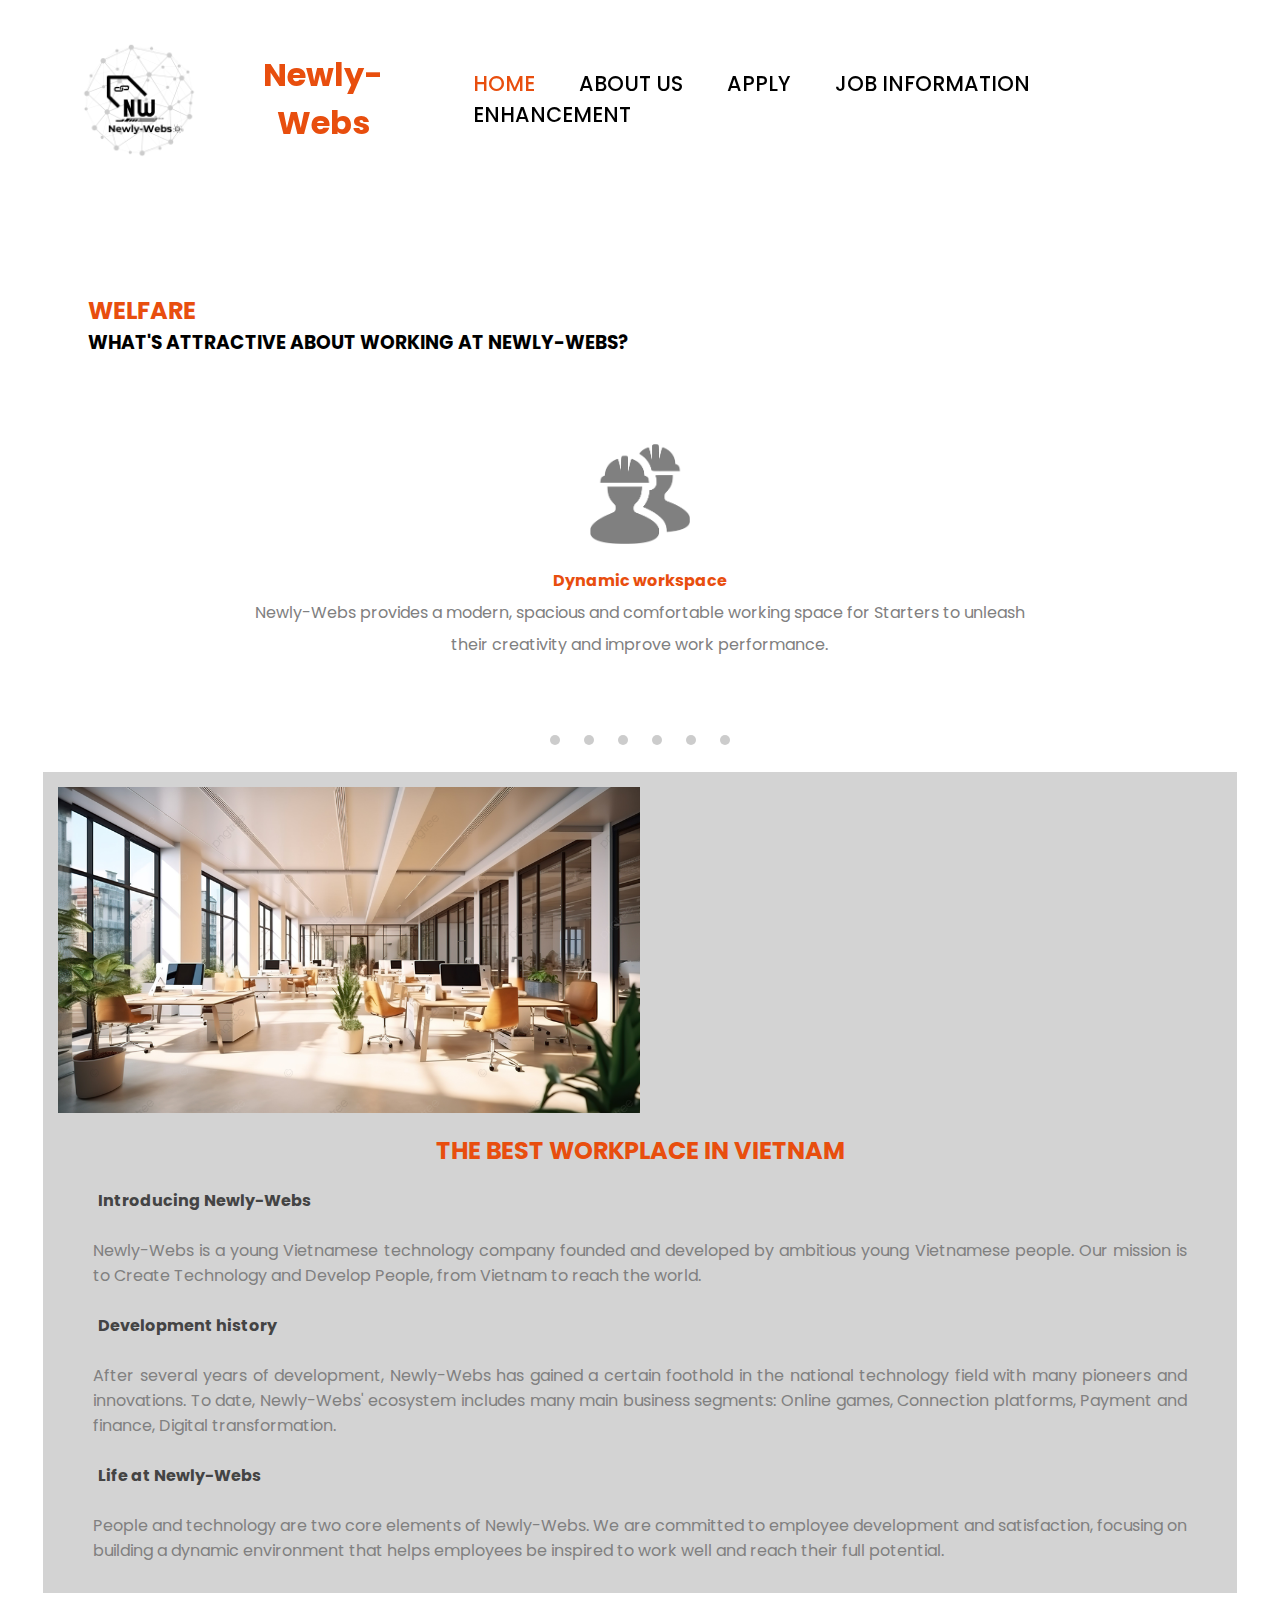
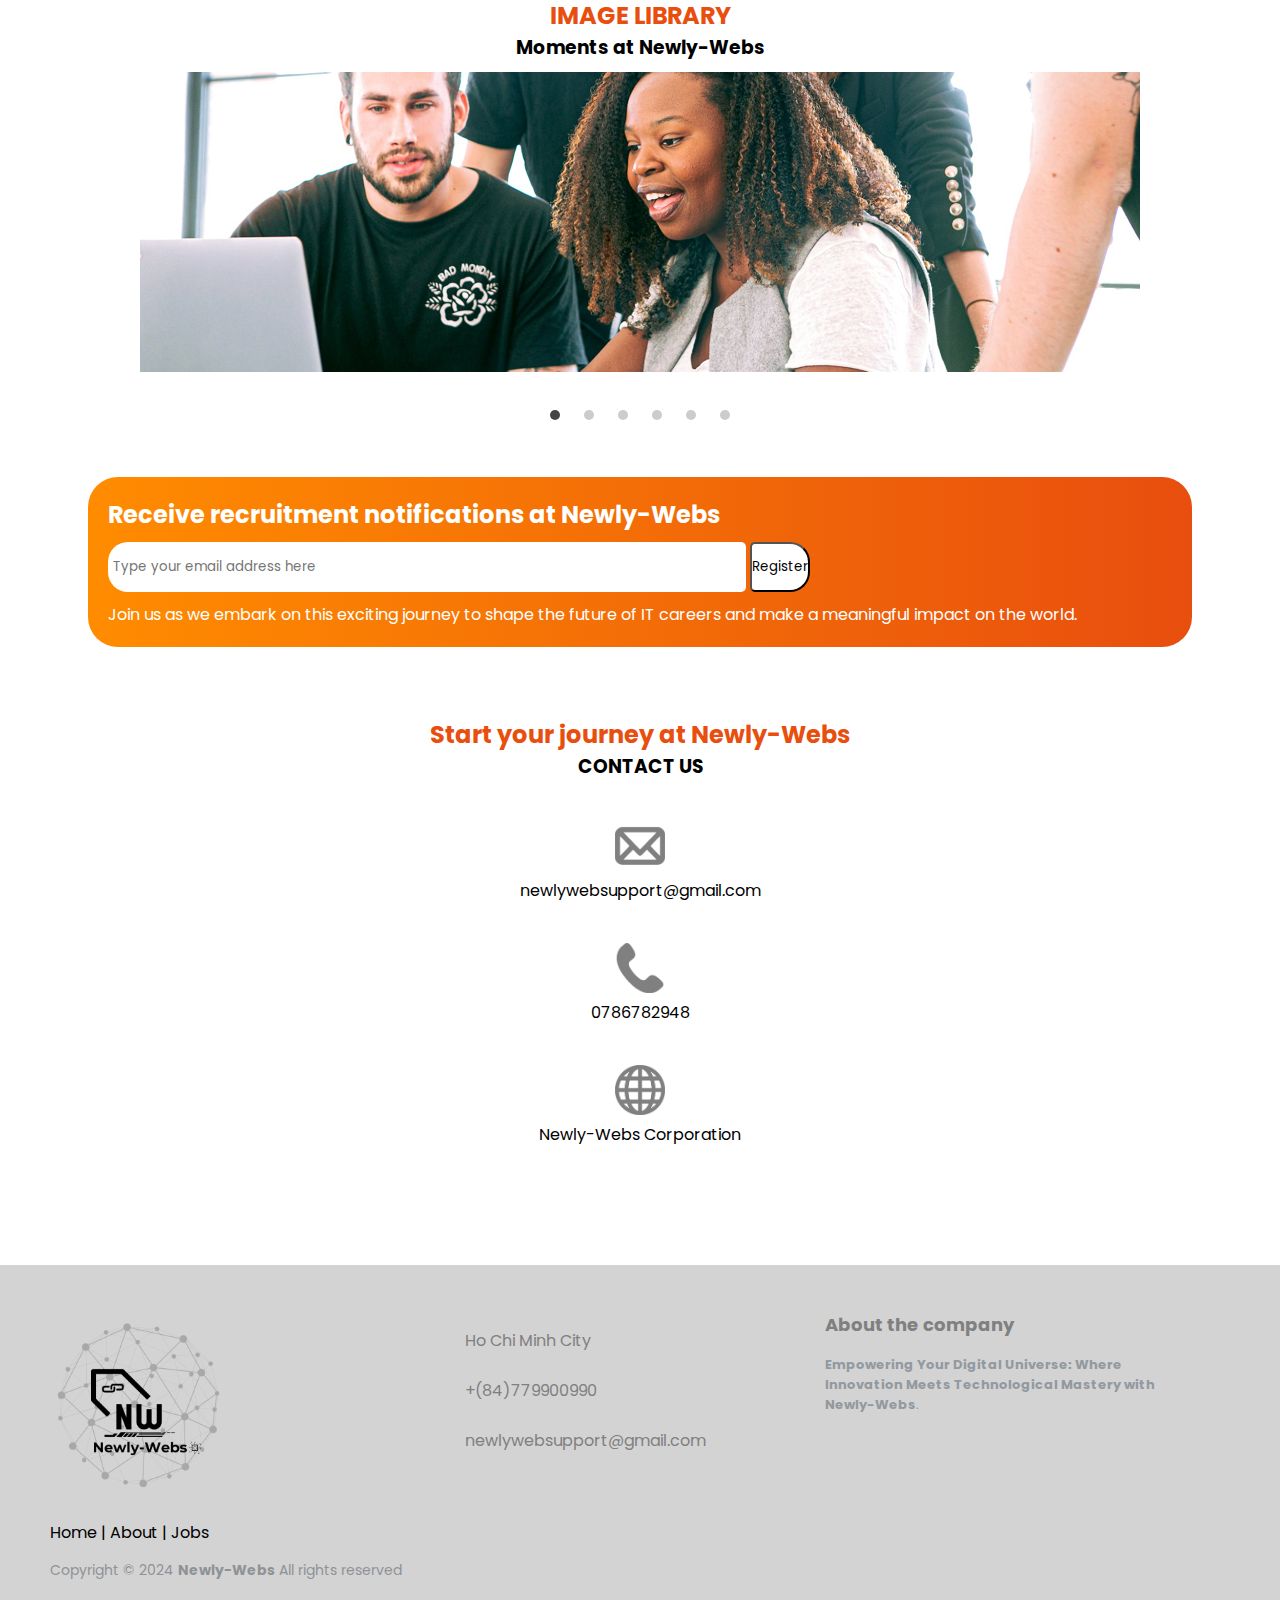
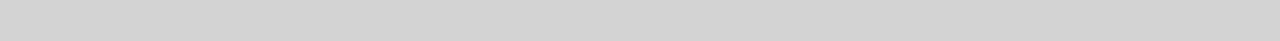
<file: index.html>
<!DOCTYPE html>
<html lang="en">
<head>
    <meta charset="UTF-8">
    <meta name="viewport" content="width=device-width, initial-scale=1.0">
    <title>HOMEPAGE</title>
    <link rel="stylesheet" href="styles/index.css">
    <link rel="stylesheet" href="https://fonts.googleapis.com/css2?family=Montserrat">

</head>
<body>
    <header class="main-header">
   
        <img id="teamlogo" src="images/Newly-Webs.png">
         <a href="#" class="header-logo">Newly-Webs </a>
    
     
       <input type="checkbox" id="checkA">
       <label for="checkA" class="icons-header">
         <img src="images/menu-regular-60.png" id="menu-icon"></i>
         <img src="images/x-regular-60.png" id="close-icon"></i>
       </label>
        
       <nav class="navbar">
         <a href="#" style="--i:0;" class="active"> HOME</a>
         <a href="#" style="--i:1;"> ABOUT US</a>
         <a href="#" style="--i:2;" > APPLY</a>
         <a href="#" style="--i:3;"> JOB INFORMATION</a>
         <a href="#" style="--i:4;"> ENHANCEMENT</a>
        </nav>
     </header>    
    <div class="index-container">
    <section class="WELFARE">
        
            <div class="weltitle">
                <h2>WELFARE</h2>
                <h3>WHAT'S ATTRACTIVE ABOUT WORKING AT NEWLY-WEBS?</h3>
            </div>
            <div id="animation">
              <div class="slider">
                <input type="radio" name="slider" id="slide1" checked>
                <input type="radio" name="slider" id="slide2">
                <input type="radio" name="slider" id="slide3">
                <input type="radio" name="slider" id="slide4">
                <input type="radio" name="slider" id="slide5">
                <input type="radio" name="slider" id="slide6">
                <div class="slides">
                   <div id="overflow">
                      <div class="inner">
                         <div class="slide slide_1">
                            <div class="slide-content">
                                <img src="images/workplace.png" class="welphoto">
                                <h4 class="welhead">Dynamic workspace</h4>
                                <p class="welcont">Newly-Webs provides a modern, spacious and comfortable working space for Starters to unleash their creativity and improve work performance.</p>                    
                            </div>
                         </div>
                         <div class="slide slide_2">
                            <div class="slide-content">
                                <img src="images/career.png" class="welphoto">
                                <h4 class="welhead">Career Development</h4>
                                <p class="welcont">Companies can offer training and career development programs to help employees develop their skills and advance their careers.</p>
                            </div>
                         </div>
                         <div class="slide slide_3">
                            <div class="slide-content">
                                <img src="images/lunch.png" class="welphoto">
                                <h4 class="welhead">Lunch and work allowance</h4>
                                <p class="welcont">The company provides monthly lunch money for all employees working in the office and full travel and business allowances.</p>    
                            </div>
                         </div>
                         <div class="slide slide_4">
                            <div class="slide-content">
                                <img src="images/healthcare.png" class="welphoto">
                                <h4 class="welhead">Health care - Insurance</h4>
                                <p class="welcont">In addition to fully implementing health insurance policies according to State policy, Newly-Webs employees also participate in work insurance packages, accident insurance and periodic health examinations.</p>
                            </div>
                         </div>
                         <div class="slide slide_5">
                            <div class="slide-content">
                                <img src="images/event.png" class="welphoto">
                                <h4 class="welhead">Participate in company cultural events</h4>
                                <p class="welcont">The company regularly organizes engagement activities, entertainment programs and gives gifts and lucky money to employees during holidays and special company events.</p>    
                            </div>
                         </div>
                         <div class="slide slide_6">
                            <div class="slide-content">
                                <img src="images/sport.png" class="welphoto">
                                <h4 class="welhead">Encourage sports activities</h4>
                                <p class="welcont">Newly-Webs equips gyms in offices, opens professional classes, and diverse sports events for employees to participate in to practice physical health.</p>
                            </div>
                         </div>
                      </div>
                   </div>
                </div>
                <div id="controls">
                   <label for="slide1"></label>
                   <label for="slide2"></label>
                   <label for="slide3"></label>
                   <label for="slide4"></label>
                   <label for="slide5"></label>
                   <label for="slide6"></label>
                </div>
                <div id="bullets">
                   <label for="slide1"></label>
                   <label for="slide2"></label>
                   <label for="slide3"></label>
                   <label for="slide4"></label>
                   <label for="slide5"></label>
                   <label for="slide6"></label>
                </div>
            </div>
</section>

<section class="WORKPLACE">
    <div class="wf-info">
        <div class="wf-img">
            <img src="images/cty.png" id="cty">
        </div>
        <div class="workcont">
            <h2>THE BEST WORKPLACE IN VIETNAM</h2>
            <h4 class="workhead">Introducing Newly-Webs</h4>
            <p class="workcont1">Newly-Webs is a young Vietnamese technology company founded and developed by ambitious young Vietnamese people. Our mission is to Create Technology and Develop People, from Vietnam to reach the world.</p>
            <h4 class="workhead">Development history</h4>
            <p class="workcont1">After several years of development, Newly-Webs has gained a certain foothold in the national technology field with many pioneers and innovations. To date, Newly-Webs' ecosystem includes many main business segments: Online games, Connection platforms, Payment and finance, Digital transformation.</p>
            <h4 class="workhead">Life at Newly-Webs</h4>
            <p class="workcont1">People and technology are two core elements of Newly-Webs. We are committed to employee development and satisfaction, focusing on building a dynamic environment that helps employees be inspired to work well and reach their full potential.</p>
        </div>
    </div>
</section>

    <section class="LIBRARY">
        <div class="lititle">
            <h2>IMAGE LIBRARY</h2>
            <h3>Moments at Newly-Webs</h3>
        </div>
        <div id="lianimation">
            <div>
        <div id="lislider">
            <input type="radio" name="slider" id="lislide1" checked>
            <input type="radio" name="slider" id="lislide2">
            <input type="radio" name="slider" id="lislide3">
            <input type="radio" name="slider" id="lislide4">
            <input type="radio" name="slider" id="lislide5">
            <input type="radio" name="slider" id="lislide6">
            <div id="lislides">
               <div id="lioverflow">
                  <div class="liinner">
                     <div class="lislide slide_1">
                        <div class="lislide-content">
                            <img src="images/act1.png" class="libphoto">
                        </div>
                     </div>
                     <div class="lislide slide_2">
                        <div class="lislide-content">
                            <img src="images/act2.png" class="libphoto">
                        </div>
                     </div>
                     <div class="lislide slide_3">
                        <div class="lislide-content">
                            <img src="images/act3.png" class="libphoto">
                        </div>
                     </div>
                     <div class="lislide slide_4">
                        <div class="lislide-content">
                            <img src="images/act4.png" class="libphoto">
                        </div>
                     </div>
                     <div class="lislide slide_5">
                        <div class="lislide-content">
                            <img src="images/act5.png" class="libphoto">
                        </div>
                     </div>
                     <div class="lislide slide_6">
                        <div class="lislide-content">
                            <img src="images/act6.png" class="libphoto">
                        </div>
                     </div>
                  </div>
               </div>
            </div>
            <div id="licontrols">
               <label for="lislide1"></label>
               <label for="lislide2"></label>
               <label for="lislide3"></label>
               <label for="lislide4"></label>
               <label for="lislide5"></label>
               <label for="lislide6"></label>
            </div>
            <div id="libullets">
               <label for="lislide1"></label>
               <label for="lislide2"></label>
               <label for="lislide3"></label>
               <label for="lislide4"></label>
               <label for="lislide5"></label>
               <label for="lislide6"></label>
            </div>
        </div>
        </div>
        </div>
    </section>

    <section id="jobreceive">
        <div>
            <h2 id="recruitnotice">Receive recruitment notifications at Newly-Webs</h2>
        </div>
        <div>
            <input type="email" placeholder="Type your email address here" id="jobemail">
            <a href="mailto:newlywebsupports@gmail.com">
                <button id="jobbutton">
                    <p>Register</p>
                </button>
            </a>
        </div>
        <div>
            <p>Join us as we embark on this exciting journey to shape the future of IT careers and make a meaningful impact on the world.</p>
        </div>
    </section>

    <section id="CONTACT">
        <div id="contactcont">
            <h2>Start your journey at Newly-Webs</h2>
            <h3>CONTACT US</h3>
        </div>
        <div class="contactinfo">
            <a href="mailto:newlywebsupport@gmail.com">
                <img class="contactlogo" src="images/email.png" alt="emaillogo">
            </a>
            <p>newlywebsupport@gmail.com</p>
        </div>
        <div class="contactinfo">
            <a href="tel:+84786782948">
                <img class="contactlogo" src="images/telephone.png" alt="telephonelogo">
            </a>
            <p>0786782948</p>
        </div>
        <div class="contactinfo">
            <a href="index.html">
                <img class="contactlogo" src="images/website.png" alt="websitelogo">
            </a>
            <p>Newly-Webs Corporation</p>
        </div>
    </section>
</div>
</div>
</body>
<footer class="footer-distributed">
        
    <div class="footer-logo">
        <img src="images/Newly-Webs.png" alt="logo" id="logo">
        <p class="footer-links">
            <a href="#">Home</a>
            |
            <a href="#">About</a>
            |
            <a href="#">Jobs</a>
        </p>

        <p class="footer-company-name">Copyright © 2024 <strong>Newly-Webs</strong> All rights reserved</p>
    </div>

    <div class="footer-center">
        <div>
            <i class='bx bxs-map' ></i>
            <p>Ho Chi Minh City</p>
        </div>

        <div>
            <i class='bx bxs-phone' ></i>
            <p><a href="tel:+84779900990">+(84)779900990</a></p>
        </div>
        <div>
            <i class='bx bx-envelope' ></i>
            <p><a href="mailto:newlywebsupport@gmail.com">newlywebsupport@gmail.com</a></p>
        </div>
    </div>
    <div class="footer-right">
        <p class="footer-company-about">
            <span>About the company</span>
            <strong>Empowering Your Digital Universe: Where Innovation Meets Technological Mastery with Newly-Webs</strong>. 
        </p>
        <div class="footer-icons">
            <a href="#"><i class='bx bxl-facebook-square'></i></a>
            <a href="#"><i class='bx bxl-instagram' ></i></a>
            <a href="#"><i class='bx bxl-github' ></i></a>
            <a href="#"><i class='bx bxl-twitter'></i></a>
            <a href="#"><i class='bx bxl-youtube' ></i></a>
        </div>
</footer>

</html>
</file>
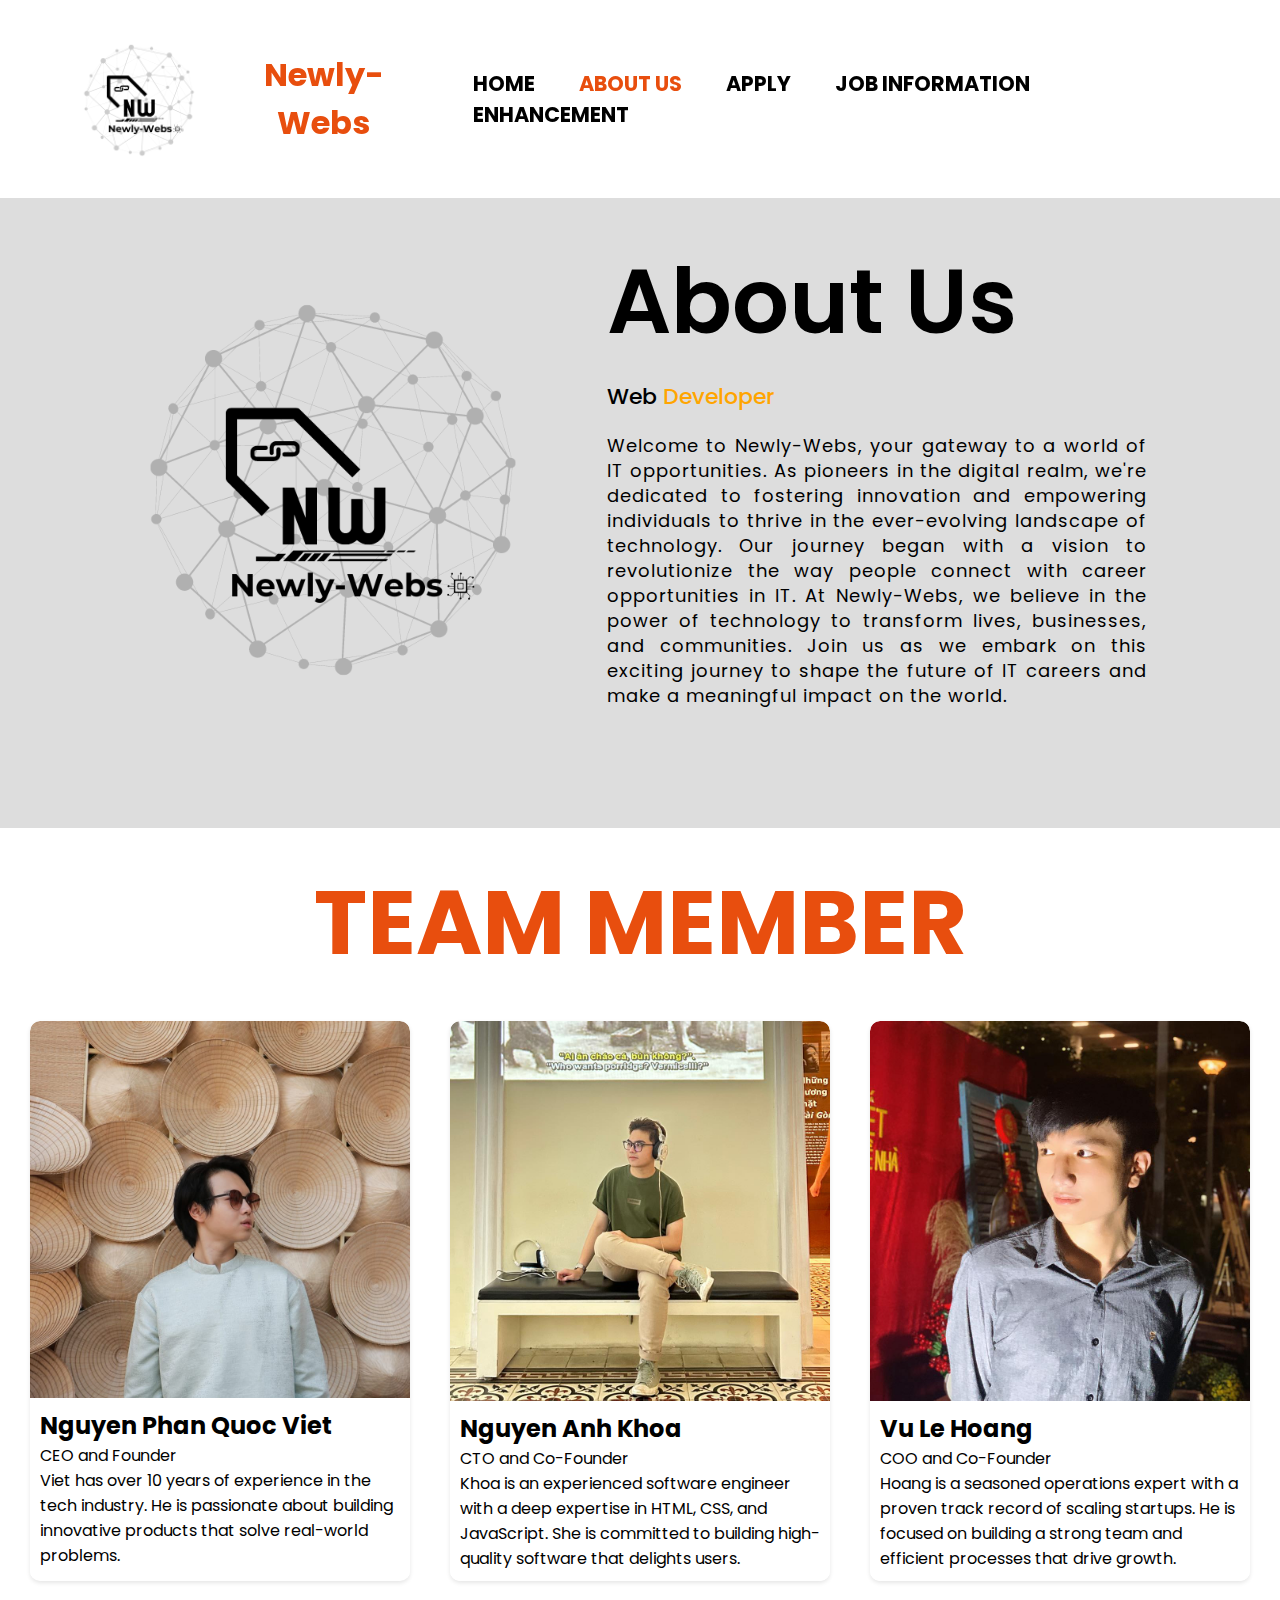
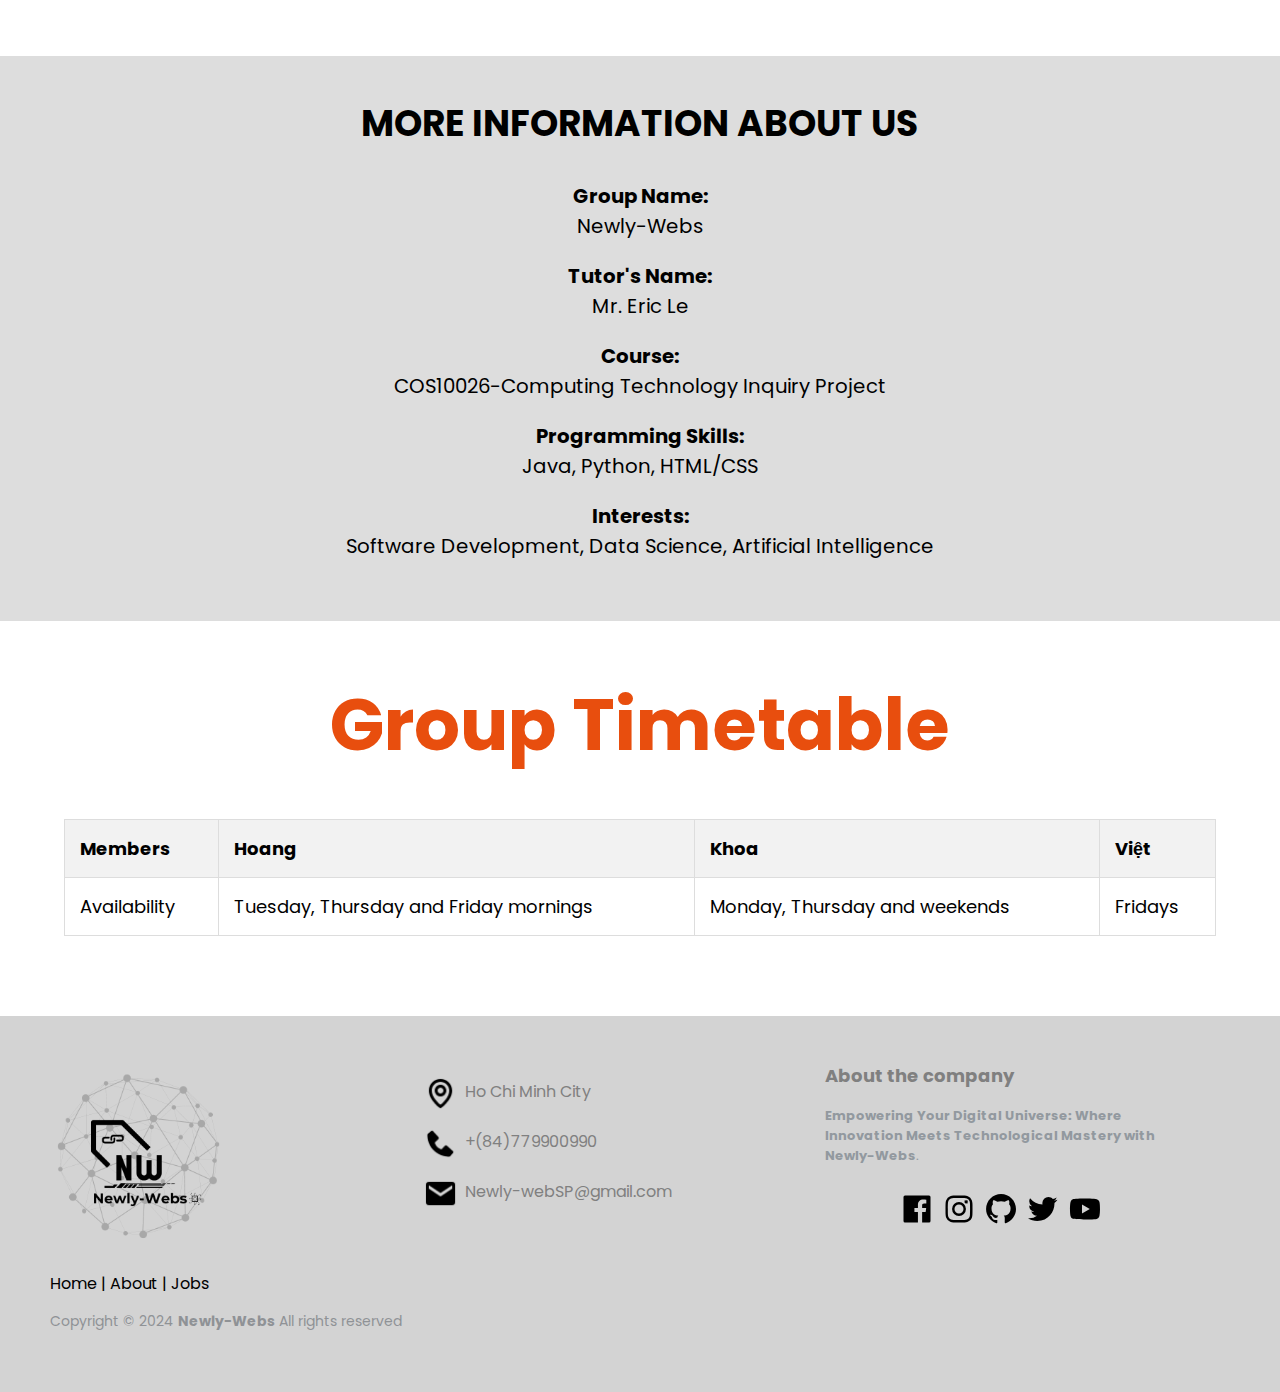
<file: about.html>
<!DOCTYPE html>
<html lang="en">
<head>
    <meta charset="UTF-8">
    <meta name="viewport" content="width=device-width, initial-scale=1.0">
    <link href="styles/style.css" rel="stylesheet"/>
    <link rel="stylesheet" href="https://fonts.googleapis.com/css?family=Montserrat">
    <link href='https://unpkg.com/boxicons@2.1.4/css/boxicons.min.css' rel='stylesheet'>
    <title>About Us</title>


</head>
<body>
    <header class="main-header">
   
        <img id="teamlogo" src="images/Newly-Webs.png">
         <a href="#" class="header-logo">Newly-Webs </a>
    
     
       <input type="checkbox" id="checkA">
       <label for="checkA" class="icons-header">
         <i class="bx bx-menu" id="menu-icon"></i>
         <i class="bx bx-x" id="close-icon"></i>
       </label>
        
       <nav class="navbar">
         <a href="index.html" style="--i:0;" > HOME</a>
         <a href="about.html" style="--i:1;" class="active"> ABOUT US</a>
         <a href="apply.html" style="--i:2;" > APPLY</a>
         <a href="jobs.html" style="--i:3;"> JOB INFORMATION</a>
         <a href="#" style="--i:4;"> ENHANCEMENT</a>
        </nav>
     
     
     </header>

  <section class="about-us">
    <div class="about">
      <img src="images/Newly-Webs.png" class="about-logo">
      <div class="about-text">
        <h2>About Us</h2>
        <h5>Web <span>Developer</span></h5>
          <p>Welcome to Newly-Webs, your gateway to a world of IT opportunities. As pioneers in the digital realm, we're dedicated to fostering innovation and empowering individuals to thrive in the ever-evolving landscape of technology.
            Our journey began with a vision to revolutionize the way people connect with career opportunities in IT. 
            At Newly-Webs, we believe in the power of technology to transform lives, businesses, and communities. Join us as we embark on this exciting journey to shape the future of IT careers and make a meaningful impact on the world.</p>
        <div class="data">

        </div>
      </div>
    </div>
  </section>

  <h2 class="team-member-heading">TEAM MEMBER</h2>
  <div class="box">
    
    <div class="member">
        <img src="images/viet.jpg" alt="Person 1" width="200" height="200">
        <div class="info">
            <h2>Nguyen Phan Quoc Viet</h2>
            <p>CEO and Founder</p>
            <p>Viet has over 10 years of experience in the tech industry. He is passionate about building innovative products that solve real-world problems.</p>
        </div>
    </div>
    <div class="member">
        <img src="images/khoa.jpg" alt="Person 2" width="200" height="200">
        <div class="info">
            <h2>Nguyen Anh Khoa</h2>
            <p>CTO and Co-Founder</p>
            <p>Khoa is an experienced software engineer with a deep expertise in HTML, CSS, and JavaScript. She is committed to building high-quality software that delights users.</p>
        </div>
    </div>
    <div class="member">
        <img src="images/hoang.jpg" alt="Person 3" width="200" height="200">
        <div class="info">
            <h2>Vu Le Hoang</h2>
            <p>COO and Co-Founder</p>
            <p>Hoang is a seasoned operations expert with a proven track record of scaling startups. He is focused on building a strong team and efficient processes that drive growth.</p>
        </div>
    </div>
</div>

<div class="more-info">
    <div class="more-info-heading">MORE INFORMATION ABOUT US</div>
<ul>
    <li><strong>Group Name:</strong> Newly-Webs</li>
    <li><strong>Tutor's Name:</strong> Mr. Eric Le</li>
    <li><strong>Course:</strong> COS10026-Computing Technology Inquiry Project</li>
    <li><strong>Programming Skills:</strong> Java, Python, HTML/CSS</li>
    <li><strong>Interests:</strong> Software Development, Data Science, Artificial Intelligence</li>
</ul>
</div>
<div class="schedule-table">
   <table class="S-table">
	<caption>Group Timetable</caption>
	<thead>
	<tr>
			<th>Members</th>
			<th>Hoang</th>
			<th>Khoa</th>
		<th>Việt</th>
		</tr>
	</thead>
<tbody>
	<tr>
			<td>Availability</td>
			<td>Tuesday, Thursday and Friday mornings</td>
			<td>Monday, Thursday and weekends</td>
			<td>Fridays</td>
		</tr>
		<!-- Add timetable details here -->
	</tbody>
</table>
</div>
</body>
<footer class="footer-distributed">
        
    <div class="footer-logo">
        <img src="images/Newly-Webs.png" alt="logo" id="logo">
        <p class="footer-links">
            <a href="#">Home</a>
            |
            <a href="#">About</a>
            |
            <a href="#">Jobs</a>
        </p>

        <p class="footer-company-name">Copyright © 2024 <strong>Newly-Webs</strong> All rights reserved</p>
    </div>

    <div class="footer-center">
        <div>
            <img src="images/map-regular-36.png"></img>
            <p>Ho Chi Minh City</p>
        </div>

        <div>
            <img src="images/phone-solid-36.png"></img>
            <p><a href="tel:+84779900990">+(84)779900990</a></p>
        </div>
        <div>
            <img class="bx-envelope" src="images/envelope-solid-36.png"></img>
            <p><a href="images/Newly-webSP@gmail.com">Newly-webSP@gmail.com</a></p>
        </div>
    </div>
    <div class="footer-right">
        <p class="footer-company-about">
            <span>About the company</span>
            <strong>Empowering Your Digital Universe: Where Innovation Meets Technological Mastery with Newly-Webs</strong>. 
        </p>
        <div class="footer-icons">
            <a href="#"><img src="images/facebook-square-logo-36.png"></img></a>
            <a href="#"><img src="images/instagram-logo-36.png"></img></a>
            <a href="#"><img src="images/github-logo-36.png"></img></a>
            <a href="#"><img src="images/twitter-logo-36.png"></img></a>
            <a href="#"><img src="images/youtube-logo-36.png"></img></a>
        </div>
</footer>

</html>
</file>
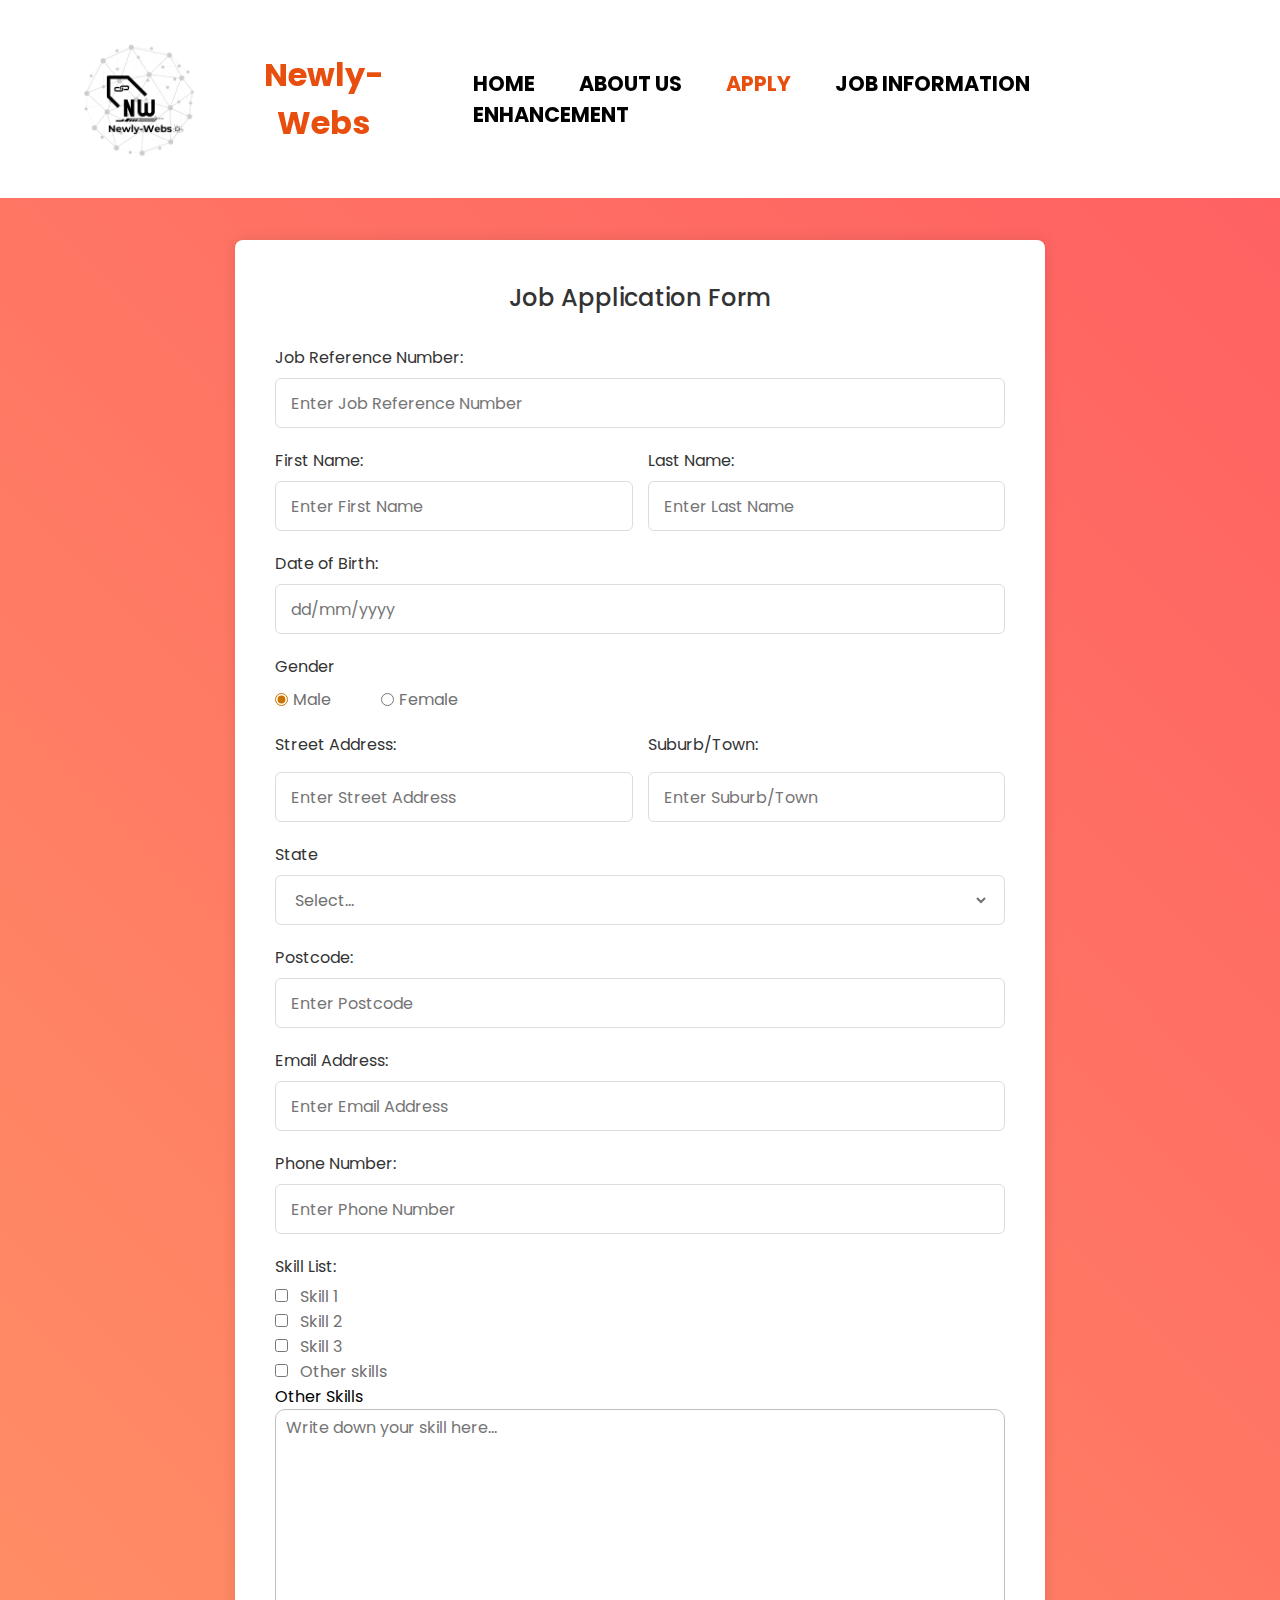
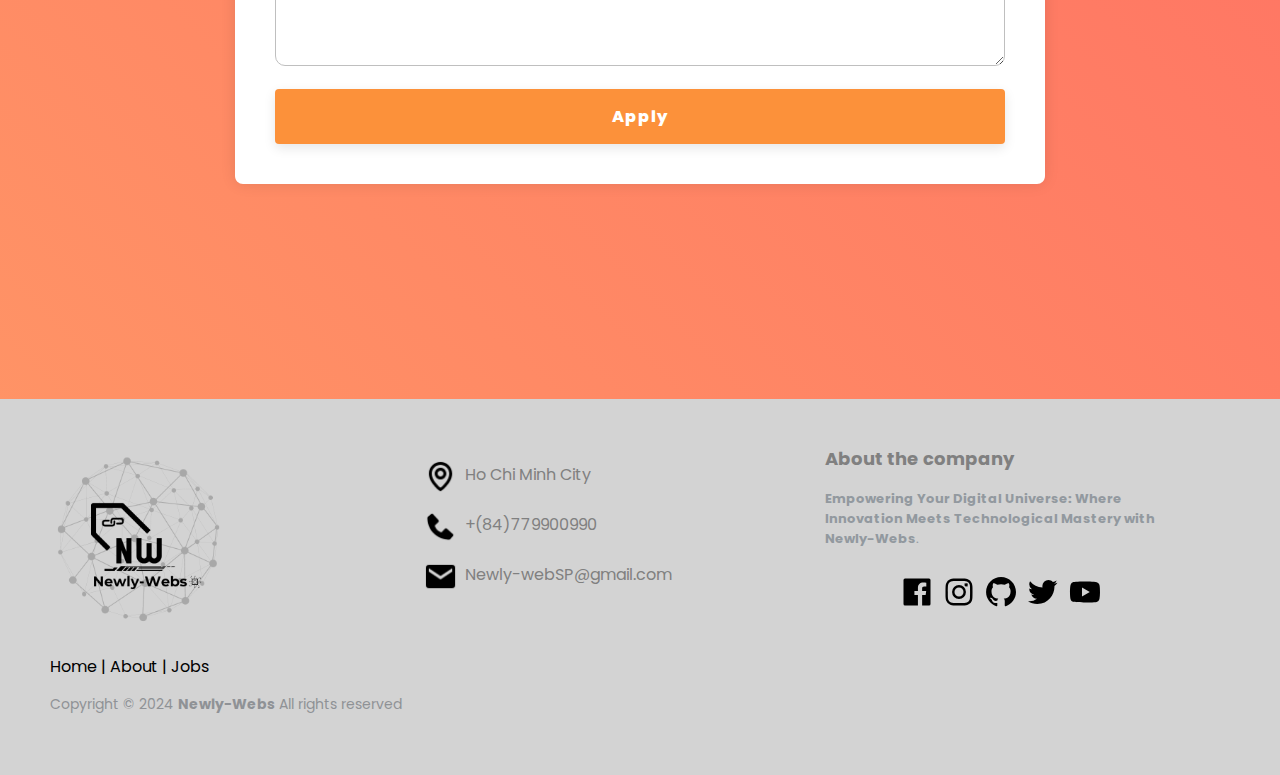
<file: apply.html>
<!DOCTYPE html>
<html lang="en">
<head>
    <meta charset="utf-8">
    <meta name="description" content="Inquiry Project">
    <meta name="keywords" content="HTML Markup">
    <meta name="author" content="Nguyen Phan Quoc Viet">
    <meta name="viewport" content="width=device-width, initial-scale=1">
    <title>Job Application</title>

     
    

   
    <link rel="stylesheet" href="styles/style.css" />
  </head>
  <body class="apply-body">

    <header class="main-header">
   
      <img id="teamlogo" src="images/Newly-Webs.png">
       <a href="#" class="header-logo">Newly-Webs </a>
  
   
     <input type="checkbox" id="checkA">
     <label for="checkA" class="icons-header">
       <img src="images/menu-regular-60.png" id="menu-icon"></i>
       <img src="images/x-regular-60.png" id="close-icon"></i>
     </label>
      
     <nav class="navbar">
       <a href="index.html" style="--i:0;" > HOME</a>
       <a href="about.html" style="--i:1;"> ABOUT US</a>
       <a href="apply.html" style="--i:2;" class="active"> APPLY</a>
       <a href="jobs.html" style="--i:3;"> JOB INFORMATION</a>
       <a href="#" style="--i:4;"> ENHANCEMENT</a>
      </nav>
   </header>

       <section class="container">
    
        <header>Job Application Form</header>
        <form method="post" action="https://mercury.swin.edu.au/it000000/formtest.php" class="form">
          <div class="input-box">
            <label for="jobReferenceNumber">Job Reference Number:</label>
            <input type="text" id="jobReferenceNumber" name="jobReferenceNumber" pattern="[A-Za-z0-9]{1,5}"  title="Only 5 characters" placeholder="Enter Job Reference Number" required>
          </div>
        
        <div class="column">
            <div class="input-box">
              <span class=" details"><label for="firstName">First Name:</label></span>
               <input type="text" id="firstName" name="firstName" pattern="[A-Za-z]{1,20}" title="Maximum 20 alpha characters" placeholder="Enter First Name" required>
            </div>

            <div class="input-box">
              <label for="lastName">Last Name:</label>
                <input type="text" id="lastName" name="lastName" pattern="[A-Za-z]{1,20}" title="Maximum 20 alpha characters" placeholder="Enter Last Name" required>
            </div>
        </div>
          <div class="input-box">
            <label for="dateOfBirth">Date of Birth:</label>
            <input type="text" id="dateOfBirth" name="dateOfBirth" pattern="\d{1,2}\/\d{1,2}\/\d{4}" placeholder="dd/mm/yyyy">
          </div>

          <div class="gender-box">
            <h3>Gender</h3>
            <div class="gender-option">
              <div class="gender">
                <input type="radio" id="check-male" name="gender" checked />
                <label for="check-male">Male</label>
              </div>

              <div class="gender">
                <input type="radio" id="check-female" name="gender" />
                <label for="check-female">Female</label>
              </div>
            </div>
          </div>
          

         <div class="column">
          <div class="input-box address">
            <label for="streetAddress">Street Address:</label>
            <input type="text" id="streetAddress" name="streetAddress" pattern=".{1,40}" placeholder="Enter Street Address" required>
            </div>
            <div class="input-box address">
            <label for="suburb">Suburb/Town:</label>
            <input type="text" id="suburb" name="suburb" pattern=".{1,40}" placeholder="Enter Suburb/Town" required> 
            </div>
          </div> 
            <div class="state-box">
            <h4>State</h4>
            </div>
              <div class="select-box">
                <select>
                  <option value="">Select...</option>
                  <option value="VIC">VIC</option>
                  <option value="NSW">NSW</option>
                  <option value="QLD">QLD</option>
                  <option value="NT">NT</option>
                  <option value="WA">WA</option>
                  <option value="SA">SA</option>
                  <option value="TAS">TAS</option>
                  <option value="ACT">ACT</option>
                </select>
              </div>
            
              <div class="input-box">
                <label for="postcode">Postcode:</label>
                <input type="text" id="postcode" name="postcode" pattern="[0-9]{4}" title="4 digits only" placeholder="Enter Postcode" required>
              </div>

              <div class="input-box">
                <label for="email">Email Address:</label>
                <input type="email" id="email" name="email" placeholder="Enter Email Address" required>
              </div>

              <div class="input-box">
                <label for="phoneNumber">Phone Number:</label>
                <input type="tel" id="phoneNumber" name="phoneNumber" pattern="[0-9]{8,12}" placeholder="Enter Phone Number"  required>
              </div>

              <div class="skillList">
                <h5><label for="skillList">Skill List:</label></h5>
              <div class="skilloption">
                <br>
                  <input type="checkbox" id="skill1" name="skills[]" value="Skill 1">Skill 1
                  <label for="skill1"></label>

                  <br>
                  <label for="skill2"></label>
                  <input type="checkbox" id="skill2" name="skills[]" value="Skill 2">Skill 2
                  <br>
                  <label for="skill3"></label>
                  <input type="checkbox" id="skill3" name="skills[]" value="Skill 3">Skill 3
                  <br>
                  <label for="otherSkills"></label>
                  <input type="checkbox" id="otherSkills" name="skills[]" value="Other skills">Other skills
              </div>
            </div>
  
            <div class="otherSkills">
                <lable for="otherSkills">Other Skills</lable>
                <br>
                <textarea id="otherSkills" name="otherSkills" cols="45" rows="10" placeholder="Write down your skill here..."></textarea>
            </div>


            <div>
              <button type="submit" class="btn"><i class="animation"></i>Apply<i class="animation"></i></button>   
            </div>
        </form>
       </section>
  </body>



  <footer class="footer-distributed">
        
    <div class="footer-logo">
        <img src="images/Newly-Webs.png" alt="logo" id="logo">
        <p class="footer-links">
            <a href="#">Home</a>
            |
            <a href="#">About</a>
            |
            <a href="#">Jobs</a>
        </p>

        <p class="footer-company-name">Copyright © 2024 <strong>Newly-Webs</strong> All rights reserved</p>
    </div>

    <div class="footer-center">
        <div>
            <img src="images/map-regular-36.png"></img>
            <p>Ho Chi Minh City</p>
        </div>

        <div>
            <img src="images/phone-solid-36.png"></img>
            <p><a href="tel:+84779900990">+(84)779900990</a></p>
        </div>
        <div>
            <img class="bx-envelope" src="images/envelope-solid-36.png"></img>
            <p><a href="images/Newly-webSP@gmail.com">Newly-webSP@gmail.com</a></p>
        </div>
    </div>
    <div class="footer-right">
        <p class="footer-company-about">
            <span>About the company</span>
            <strong>Empowering Your Digital Universe: Where Innovation Meets Technological Mastery with Newly-Webs</strong>. 
        </p>
        <div class="footer-icons">
            <a href="#"><img src="images/facebook-square-logo-36.png"></img></a>
            <a href="#"><img src="images/instagram-logo-36.png"></img></a>
            <a href="#"><img src="images/github-logo-36.png"></img></a>
            <a href="#"><img src="images/twitter-logo-36.png"></img></a>
            <a href="#"><img src="images/youtube-logo-36.png"></img></a>
        </div>
</footer>


</html>
</file>
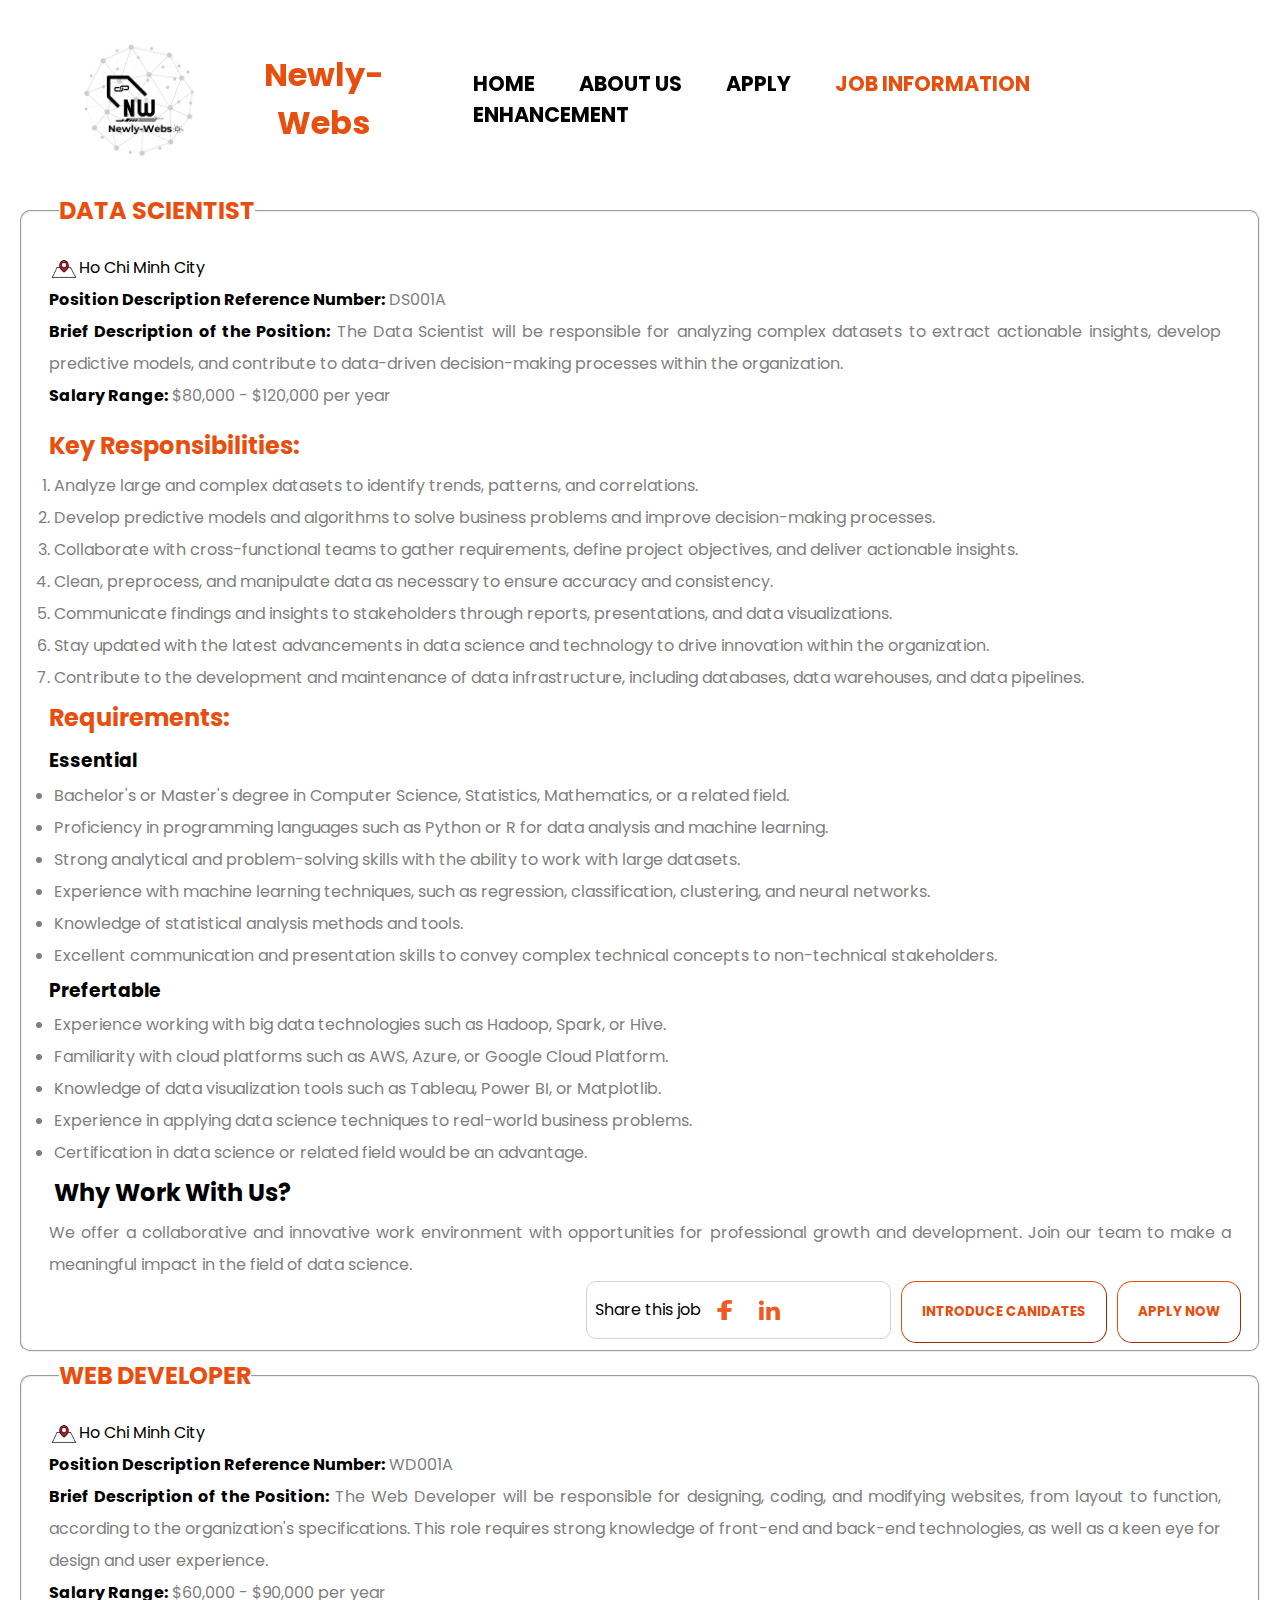
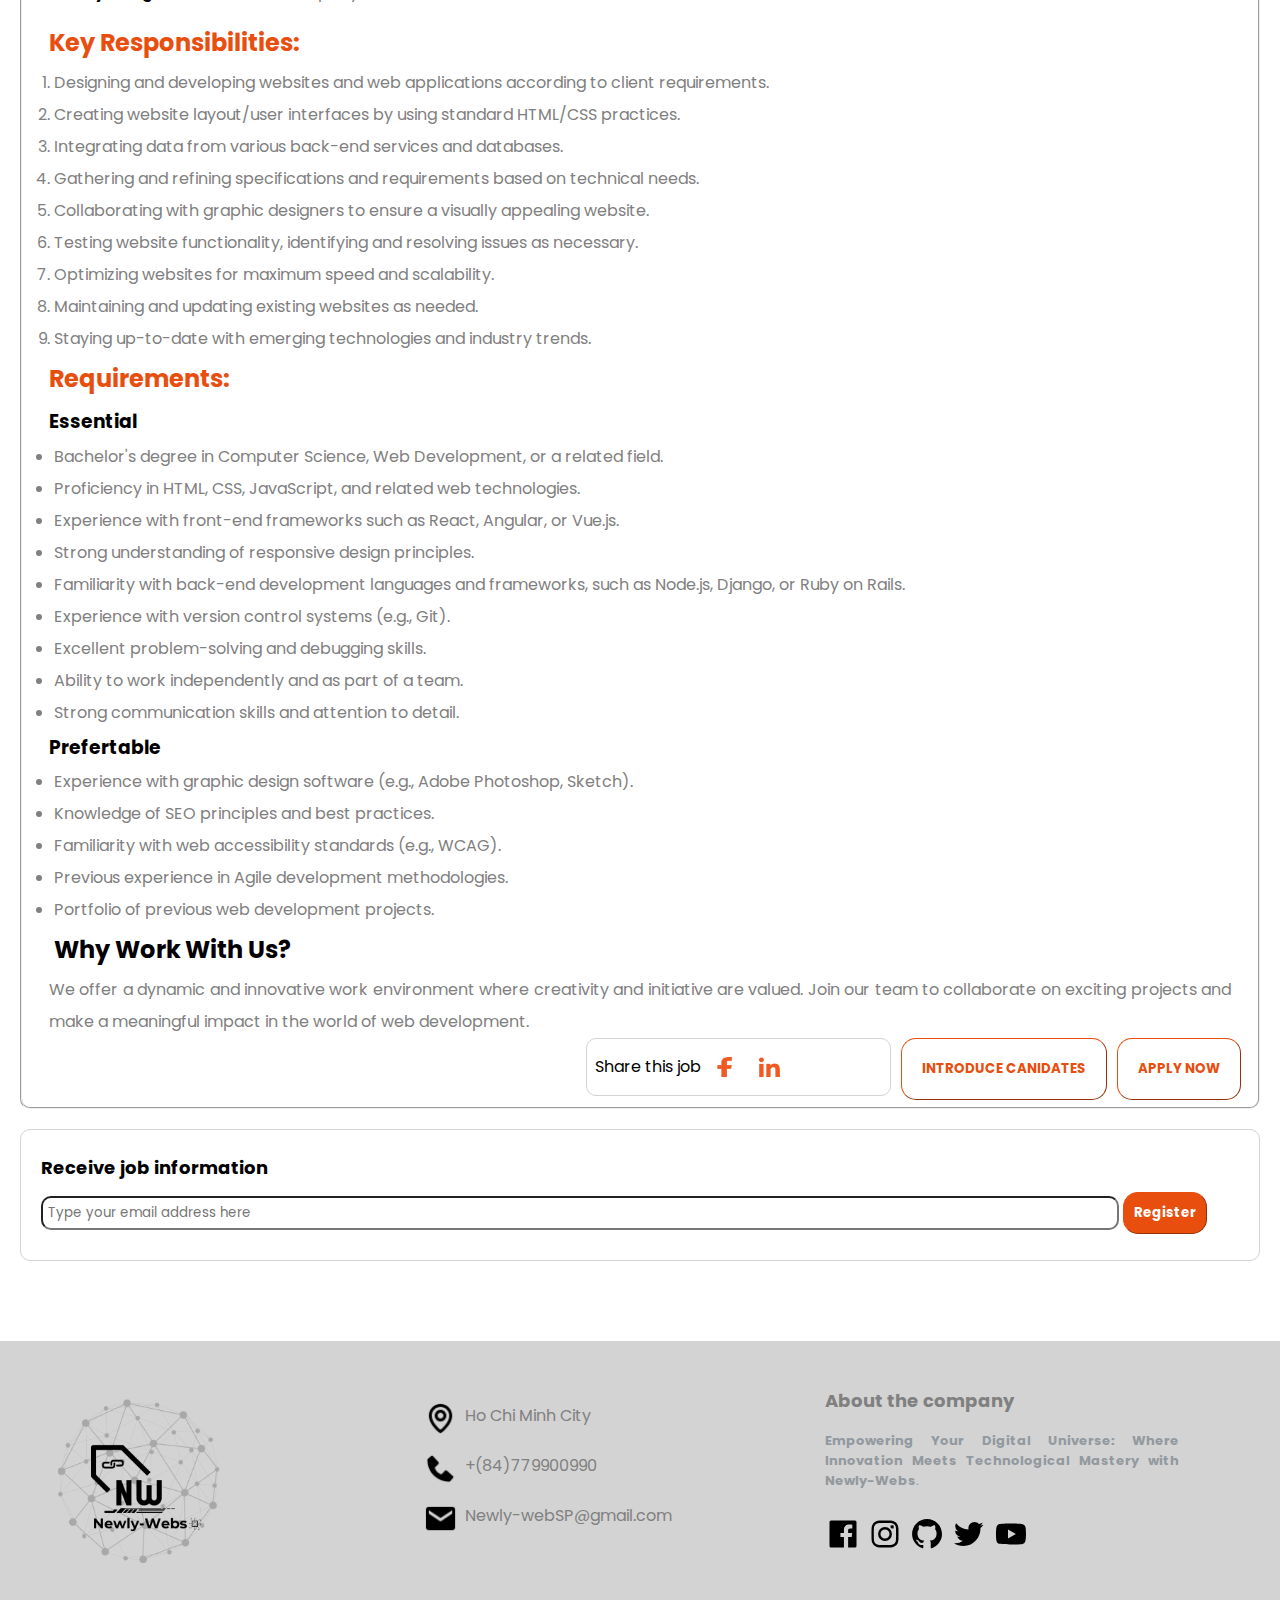
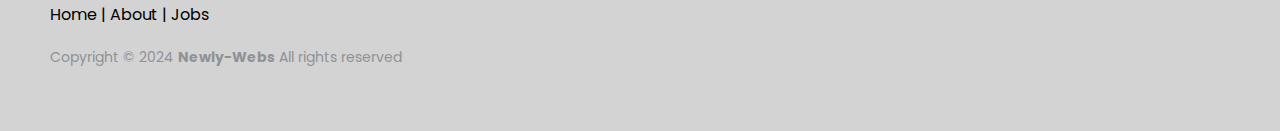
<file: jobs.html>
<!DOCTYPE html>
<html lang="en">
<head>
    <meta charset="UTF-8">
    <meta name="viewport" content="width=device-width, initial-scale=1.0">
    <title>Job Descriptions</title>
    <link rel="stylesheet" href="styles/style.css">
    <link rel="stylesheet" href="https://fonts.googleapis.com/css2?family=Montserrat">

</head>
<body class="job-body">
    <header class="main-header">
   
        <img id="teamlogo" src="images/Newly-Webs.png">
         <a href="#" class="header-logo">Newly-Webs </a>
    
     
       <input type="checkbox" id="checkA">
       <label for="checkA" class="icons-header">
         <img src="images/menu-regular-60.png" id="menu-icon"></i>
         <img src="images/x-regular-60.png" id="close-icon"></i>
       </label>
        
       <nav class="navbar">
         <a href="index.html" style="--i:0;" > HOME</a>
         <a href="about.html" style="--i:1;"> ABOUT US</a>
         <a href="apply.html" style="--i:2;" > APPLY</a>
         <a href="jobs.html" style="--i:3;" class="active"> JOB INFORMATION</a>
         <a href="#" style="--i:4;"> ENHANCEMENT</a>
        </nav>
     </header>     
    <div class="job-container">
    <div>
        <h3>Recruitment information</h3>
    </div>
    <fieldset>
        <legend><h1 id="DS">DATA SCIENTIST</h1> </legend>
        <section id="DataScientist">
            <div class="info">
                <p><img src="images/loca.png" alt="location" id="location">Ho Chi Minh City</p>
                <div>
                    <span><strong>Position Description Reference Number:</strong></span>
                    <span class="content">DS001A</span>
                </div>
                <div>
                    <span><strong>Brief Description of the Position:</strong></span>
                    <span class="content">The Data Scientist will be responsible for analyzing complex datasets to extract actionable insights, develop predictive models, and contribute to data-driven decision-making processes within the organization.</span>
                </div>
                <div>
                    <span><strong>Salary Range:</strong></span>
                    <span class="content">$80,000 - $120,000 per year</span>
                </div>
            </div>
            <h2 class="Responsibilities">Key Responsibilities:</h2>
            <ol id="DSResponsibilities">
                <li>Analyze large and complex datasets to identify trends, patterns, and correlations.</li>
                <li>Develop predictive models and algorithms to solve business problems and improve decision-making processes.</li>
                <li>Collaborate with cross-functional teams to gather requirements, define project objectives, and deliver actionable insights.</li>
                <li>Clean, preprocess, and manipulate data as necessary to ensure accuracy and consistency.</li>
                <li>Communicate findings and insights to stakeholders through reports, presentations, and data visualizations.</li>
                <li>Stay updated with the latest advancements in data science and technology to drive innovation within the organization.</li>
                <li>Contribute to the development and maintenance of data infrastructure, including databases, data warehouses, and data pipelines.</li>
            </ol>
            <h2 class="Requirements">Requirements:</h2>
            <h3 class="Essential">Essential</h3>
            <ul id="DSEssential">
            <li>Bachelor's or Master's degree in Computer Science, Statistics, Mathematics, or a related field.</li>
            <li>Proficiency in programming languages such as Python or R for data analysis and machine learning.</li>
            <li>Strong analytical and problem-solving skills with the ability to work with large datasets.</li>
            <li>Experience with machine learning techniques, such as regression, classification, clustering, and neural networks.</li>
            <li>Knowledge of statistical analysis methods and tools.</li>
            <li>Excellent communication and presentation skills to convey complex technical concepts to non-technical stakeholders.</li>
            </ul>
            <h3 class="Prefertable">Prefertable</h3>
            <ul id="DSPrefertable">
                <li>Experience working with big data technologies such as Hadoop, Spark, or Hive.</li>
                <li>Familiarity with cloud platforms such as AWS, Azure, or Google Cloud Platform.</li>
                <li>Knowledge of data visualization tools such as Tableau, Power BI, or Matplotlib.</li>
                <li>Experience in applying data science techniques to real-world business problems.</li>
                <li>Certification in data science or related field would be an advantage.</li>
            </ul>
            <aside>
                <h2 class="why">Why Work With Us?</h2>
                <p class="Reason">We offer a collaborative and innovative work environment with opportunities for professional growth and development. Join our team to make a meaningful impact in the field of data science.</p>
                <button href="apply.html" class="button"><h4>APPLY NOW</h4></button>
            </aside>
            <aside >
                <button class="button"><h4>INTRODUCE CANIDATES</h4></button>
            </aside>  
            <aside id="share">
                <p class="sm">Share this job</p>
                <img class="smlogo" src="images/fb.png" alt="sm">
                <img class="smlogo" src="images/linkin.png" alt="sm">
            </aside>
      
        </section>
    </fieldset>
    
    <fieldset>
            <legend><h1 id="WD">WEB DEVELOPER</h1></legend>
        <section id="Webdeveloper">
            <div class="info">
                <p><img src="images/loca.png" alt="location" id="location">Ho Chi Minh City</p>
                <div>
                    <span><strong>Position Description Reference Number:</strong></span>
                    <span class="content">WD001A</span>
                </div>
                <div>
                    <span><strong>Brief Description of the Position:</strong></span>
                    <span class="content">The Web Developer will be responsible for designing, coding, and modifying websites, from layout to function, according to the organization's specifications. This role requires strong knowledge of front-end and back-end technologies, as well as a keen eye for design and user experience.</span>
                </div>
                <div>
                    <span><strong>Salary Range:</strong></span>
                    <span class="content">$60,000 - $90,000 per year</span>
                </div>
            </div>
            <h2 class="Responsibilities">Key Responsibilities:</h2>
            <ol id="WDResponsibilities">
                <li>Designing and developing websites and web applications according to client requirements.</li>
                <li>Creating website layout/user interfaces by using standard HTML/CSS practices.</li>
                <li>Integrating data from various back-end services and databases.</li>
                <li>Gathering and refining specifications and requirements based on technical needs.</li>
                <li>Collaborating with graphic designers to ensure a visually appealing website.</li>
                <li>Testing website functionality, identifying and resolving issues as necessary.</li>
                <li>Optimizing websites for maximum speed and scalability.</li>
                <li>Maintaining and updating existing websites as needed.</li>
                <li>Staying up-to-date with emerging technologies and industry trends.</li>
            </ol>
            <h2 class="Requirements">Requirements:</h2>
            <h3 class="Essential">Essential</h3>
            <ul id="WDEssential">
                <li>Bachelor's degree in Computer Science, Web Development, or a related field.</li>
                <li>Proficiency in HTML, CSS, JavaScript, and related web technologies.</li>
                <li>Experience with front-end frameworks such as React, Angular, or Vue.js.</li>
                <li>Strong understanding of responsive design principles.</li>
                <li>Familiarity with back-end development languages and frameworks, such as Node.js, Django, or Ruby on Rails.</li>
                <li>Experience with version control systems (e.g., Git).</li>
                <li>Excellent problem-solving and debugging skills.</li>
                <li>Ability to work independently and as part of a team.</li>
                <li>Strong communication skills and attention to detail.</li>
            </ul>
            <h3 class="Prefertable">Prefertable</h3>
            <ul id="WDPrefertable">
                <li>Experience with graphic design software (e.g., Adobe Photoshop, Sketch).</li>
                <li>Knowledge of SEO principles and best practices.</li>
                <li>Familiarity with web accessibility standards (e.g., WCAG).</li>
                <li>Previous experience in Agile development methodologies.</li>
                <li>Portfolio of previous web development projects.</li>
            </ul>
            <aside>
                <h2 class="why">Why Work With Us?</h2>
                <p class="Reason">We offer a dynamic and innovative work environment where creativity and initiative are valued. Join our team to collaborate on exciting projects and make a meaningful impact in the world of web development.</p>
                <a href="apply.html"><button class="button"><h4>APPLY NOW</h4></button></a>
            </aside>
            <aside >
                <button class="button"><h4>INTRODUCE CANIDATES</h4></button>
            </aside>    
        </section>
        
        <aside id="share">
            <p class="sm">Share this job</p>
            <img class="smlogo" src="images/fb.png" alt="sm">
            <img class="smlogo" src="images/linkin.png" alt="sm">
        </aside>
    </fieldset>
    <aside class="receive">
        <p>Receive job information</p>
        <input type="email" placeholder="Type your email address here" id="email">
        <button id="register"> Register</button>
    </aside>

        </body>
        
    </div>
    <footer class="footer-distributed">
        
        <div class="footer-logo">
            <img src="images/Newly-Webs.png" alt="logo" id="logo">
            <p class="footer-links">
                <a href="#">Home</a>
                |
                <a href="#">About</a>
                |
                <a href="#">Jobs</a>
            </p>
    
            <p class="footer-company-name">Copyright © 2024 <strong>Newly-Webs</strong> All rights reserved</p>
        </div>
    
        <div class="footer-center">
            <div>
                <img src="images/map-regular-36.png"></img>
                <p>Ho Chi Minh City</p>
            </div>
    
            <div>
                <img src="images/phone-solid-36.png"></img>
                <p><a href="tel:+84779900990">+(84)779900990</a></p>
            </div>
            <div>
                <img class="bx-envelope" src="images/envelope-solid-36.png"></img>
                <p><a href="images/Newly-webSP@gmail.com">Newly-webSP@gmail.com</a></p>
            </div>
        </div>
        <div class="footer-right">
            <p class="footer-company-about">
                <span>About the company</span>
                <strong>Empowering Your Digital Universe: Where Innovation Meets Technological Mastery with Newly-Webs</strong>. 
            </p>
            <div class="footer-icons">
                <a href="#"><img src="images/facebook-square-logo-36.png"></img></a>
                <a href="#"><img src="images/instagram-logo-36.png"></img></a>
                <a href="#"><img src="images/github-logo-36.png"></img></a>
                <a href="#"><img src="images/twitter-logo-36.png"></img></a>
                <a href="#"><img src="images/youtube-logo-36.png"></img></a>
            </div>
    </footer>
</html>
</file>
<file: styles/index.css>
@import url("https://fonts.googleapis.com/css2?family=Poppins:wght@200;300;400;500;600;700&display=swap");
* {
    box-sizing: border-box;
    font-family: "Poppins", sans-serif;
    padding: 0;
    margin: 0;
  }

h2 {
    color: #e84e0e;
}
/*-------------------------------------------------------------------------- HEADERSTART------------------------------------------------------------------------------ */
.main-header{
    position: fixed;
    top:0;
    left: 0;
    width: 100%;
    padding: 1.5rem 5%;
    z-index: 100;
    display: flex;
    justify-content: space-between;
    align-items: center;
    
  }
  
  .main-header::before{
   content: '';
   position: absolute;
   top: 0;
   left: 0;
   width: 100%;
   height: 100%;
   background: white;
   backdrop-filter: blur(50px);
   z-index: -1;
  }
  
  
  #teamlogo{
    display: inline-block;
  
    width: 150px;
    height: 150px;
    padding: 15px;
   text-align: center;
  }
  
  
  .main-header::after{
   content: '';
   position: absolute;
   top: 0;
   left: -100%;
   width: 100%;
   height: 100%;
   background: linear-gradient(90deg transparent, rgba(255, 255, 255, .4), transparent);
   z-index: -1;
  }
  
  .main-header::hover::after{
    left:100%;
  }
  
  .header-logo {
    display:flex;
    float:right;
    font-size: 2rem;
    font-weight: bold;
    color: black;
    text-decoration: none;
    padding: 5px;
    text-align: center;
    color:#e84e0e
   
  
  }
  
  .navbar a{
   font-size: 1.3rem;
   color: black;
   text-decoration: none;
   font-weight: 500;
   margin-left: 2.5rem;
  }
  
  .navbar a:hover, .navbara a.active{
    color: #e84e0e;
  }
  
  .navbar a.active {
  
    color: #e84e0e;
    
  }
  
  #checkA{
    display: none;
  }
  
  .icons-header{
    right: 5%;
    font-size: 2.8rem;
    color: #fff;
    cursor: pointer;
    display: none;
  }
  
  @media screen and (max-width:800px) {
    .main-header{
    padding: 1.3rem 5%;
  }
  }
  
  #menu-icon{
    width: 100%;
    height: auto;
  
  }
  #checkA:checked~.icons-header #menu-icon{
    display: none;
  }
  
  #checkA:checked~.icons-header #close-icon{
    display: block;
    width: 100%;
    height: auto;
  }
  
  @media screen and (max-width:800px) {
    .icons-header{
      display: inline-flex;
      color: black;
    }
  
    .icons-header #close-icon{
      display: none;
      color: black;
    }
  
    #teamlogo {
      display: flex;
      justify-content: center;
      margin-left: -15px;
  }
  
  .header-logo{
    display: flex;
    justify-content: center;
    margin-left: 15px;
  }
  
    .navbar{
      position: absolute;
      top:100%;
      left: 0;
      width: 100%;
      background-color:white;
      height: 0;
      background: blur(100px);
      box-shadow: 0 0.5rem 1rem rgba(0, 0, 0, 1);
      overflow: hidden;
      transition: .3s ease;
      border-bottom-left-radius: 20px;
      border-bottom-right-radius: 20px;
    }
  
  #teamlogo{
      display:none;
      }
  
    #checkA:checked~.navbar{
      height: 18rem;
    }
  
    .navbar a{
      display: block;
      font-size: 1.1rem;
      opacity: 0;
      margin: 1.5rem 0;
      text-align: center;
      transform: translateY(-50px);
      transition: .3s ease;
      color:black;
    }
  
  
   .navbar a:hover{
    color: white;
    background-color: orange;
  }
  #checkA:checked~.navbar a{
    transform: translateY(0);
    opacity: 1;
    transition-delay: calc(.15s * var(--i)) ;
  }
  }
/*-------------------------------------------------------------------------- HEADEREND------------------------------------------------------------------------------ */

.index-container {
    position: relative;
    margin: 20px; 
    margin-top: 25VH;
    padding: 2vh;
}
 
.welhead {
    color: #e84e0e;
    font-weight: bold;
    padding: 0px;
}
.welcont {
    color: gray;
    padding: 0px;
    justify-content: center;

}

.welphoto {
    width: 100px;
    height: 100px;
    margin: 10px;
}

.slider {
    margin: 0 auto;
    width: 800px;
    max-width: 100%;
    text-align: center;
}

.slider input[type=radio] {
    display: none;
}

.slider label {
    cursor:pointer;
    text-decoration: none;
}

.slides {
    padding: 10px;
    border: none;
    background: #fff;
    position: relative;
    z-index: 1;
}

#overflow {
    width: 100%;
    overflow: hidden;
}

#slide1:checked ~ .slides .inner {
    margin-left: 0;
}

#slide2:checked ~ .slides .inner {
    margin-left: -100%;
}

#slide3:checked ~ .slides .inner {
    margin-left: -200%;
}

#slide4:checked ~ .slides .inner {
    margin-left: -300%;
}

#slide5:checked ~ .slides .inner {
    margin-left: -400%;
}

#slide6:checked ~ .slides .inner {
    margin-left: -500%;
}

.slides .inner {
    transition: margin-left 800ms cubic-bezier(0.770, 0.000, 0.175, 1.000);
    width: 600%; /* Change to 600% for 6 slides */
    line-height: 2.0;
    height: 300px;
}

.slides .slide {
    width: 16.666%; /* Change to 16.666% for 6 slides */
    float: left;
    display: flex;
    justify-content: center;
    align-items: center;
    height: 100%;
    color: #fff;
}

.slides .slide_1 {
    background: white;
}

.slides .slide_2 {
    background: white;
}

.slides .slide_3 {
    background: white;
}

.slides .slide_4 {
    background: white;
}

.slides .slide_5 {
    background: white;
}

.slides .slide_6 {
    background: white;
}

#controls {
    margin: -180px 0 0 0;
    width: 100%;
    height: 50px;
    z-index: 3;
    position: relative;
}

#controls label {
    transition: opacity 0.2s ease-out;
    display: none;
    width: 50px;
    height: 50px;
    opacity: .4;
}

#controls label:hover {
    opacity: 1;
}

#slide1:checked ~ #controls label:nth-child(2),
#slide2:checked ~ #controls label:nth-child(3),
#slide3:checked ~ #controls label:nth-child(4),
#slide4:checked ~ #controls label:nth-child(5), /* Add for 6 slides */
#slide5:checked ~ #controls label:nth-child(6) { /* Add for 6 slides */
    background: url(https://image.flaticon.com/icons/svg/130/130884.svg) no-repeat;
    float:right;
    margin: 0 -50px 0 0;
    display: block;
}

#slide1:checked ~ #controls label:nth-last-child(2),
#slide2:checked ~ #controls label:nth-last-child(3),
#slide3:checked ~ #controls label:nth-last-child(4),
#slide4:checked ~ #controls label:nth-last-child(5), /* Add for 6 slides */
#slide5:checked ~ #controls label:nth-last-child(6) { /* Add for 6 slides */
    background: url(https://image.flaticon.com/icons/svg/130/130882.svg) no-repeat;
    float:left;
    margin: 0 0 0 -50px;
    display: block;
}

#bullets {
    margin: 150px 0 0;
    text-align: center;
}

#bullets label {
    display: inline-block;
    width: 10px;
    height: 10px;
    border-radius:100%;
    background: #ccc;
    margin: 0 10px;
}

#slide1:checked ~ #bullets label:nth-child(1),
#slide2:checked ~ #bullets label:nth-child(2),
#slide3:checked ~ #bullets label:nth-child(3),
#slide4:checked ~ #bullets label:nth-child(4),
#slide5:checked ~ #bullets label:nth-child(5) { /* Add for 6 slides */
    background: #444;
}

@media screen and (max-width: 900px) {
    #slide1:checked ~ #controls label:nth-child(2),
    #slide2:checked ~ #controls label:nth-child(3),
    #slide3:checked ~ #controls label:nth-child(4),
    #slide4:checked ~ #controls label:nth-child(5), /* Add for 6 slides */
    #slide5:checked ~ #controls label:nth-child(6), /* Add for 6 slides */
    #slide1:checked ~ #controls label:nth-last-child(2),
    #slide2:checked ~ #controls label:nth-last-child(3),
    #slide3:checked ~ #controls label:nth-last-child(4),
    #slide4:checked ~ #controls label:nth-last-child(5), /* Add for 6 slides */
    #slide5:checked ~ #controls label:nth-last-child(6) { /* Add for 6 slides */
       margin: 0;
    }
    .slides {
       flex:1;
       max-width: 100%;
       margin: 1 auto;
    }
}

.WORKPLACE {
    padding: 20px;
    margin-bottom: 50px;
    margin-top: 50px;
    background-color: lightgrey;
    background-size: 100%;
    display: flex;
    flex-direction: column;
    align-items: stretch;
}

.workcont h2 {
    color: #e84e0e;
    text-align: center;
}
.wf-img{
    
    display: flex;
    padding: 10px;
    width: 100%; /* Ảnh sẽ tự động điều chỉnh kích thước theo .WORKPLACE */
}

.wf-img img {
    width: 100%; /* Ảnh sẽ tự động điều chỉnh kích thước theo .wf-img */
    height: auto; /* Đảm bảo tỷ lệ khung hình của ảnh */
    align-items: center;
}

.workcont {
    justify-content: center;
    text-align: justify;
    vertical-align: middle;
    padding: 10px;
    margin-right: 20px;
    margin-left: 20px;
    flex-wrap: wrap; /* Nội dung sẽ tự động chuyển sang chế độ wrap khi cần */
}

/* Khi cửa sổ có chiều rộng lớn hơn 768px */
@media (min-width: 768px) {
    .WORKPLACE {
        flex-direction: row; /* #cty và .workcont sẽ nằm ngang */
        padding: 5px;
        margin: 5px;
   
    }

    #cty {
        width:50%
    }
}

.workcont1 {
    color: gray;
    padding: 5px;
    margin: 10px;
}
.workhead {
    color: #444;
    padding: 10px;
    margin: 10px;
}


.WELFARE  {
    padding:10px;
    margin: 10px;
    display: flex;
    flex-wrap: wrap;
}
.weltitle {
    flex:1;
    width: 100%;
    display: flex;
    flex-direction: column;
    justify-content: center;
    margin: 20px;
    padding: 10px;
}

#animation {
    display: flex;
    width: 100%;
    height: auto;
    align-items: center;
}
#jobreceive {
    background: linear-gradient(to right, darkorange, #e84e0e);    color: white;
    border-radius: 30px;
    margin: 50px;
    padding: 20px;
    align-items: center;
    vertical-align: middle;
}
#recruitnotice {
    color: white;
}
.job-container {
    display: flex;
    align-items: center;
}

#jobemail, #jobbutton {
    height: 50px; /* Chiều cao của các phần tử */
    box-sizing: border-box;
}

#jobemail {
    border-radius: 20px 5px 5px 20px;
    padding: 5px;
    margin-bottom: 10px;
    margin-top: 10px;
    width: 60%;
    border: none;
}

 /* #jobbutton {
    background-color: white;
    color: gray;
    text-align: center;
    cursor: pointer;
    border: none;
    border-radius: 5px 20px 20px 5px;
    width: calc(20% - 150px); /* Trừ 5px để tính toán padding */
    /*border-color: #e84e0e;
    border-width: 1px;
    margin-right: 10px;
    outline: none;
    padding: 5px; /* Giảm padding để nút nhấn nhỏ hơn */
    /*align-items: center;
    vertical-align: middle;
} */
    #jobbutton{
    border-radius: 5px 20px 20px 5px;
    background-color: white;
    }
#jobbutton:hover {
    background-color: gray;
    color: white;
}

.contact-info {
    display: flex;
    justify-content: center;
    padding: 20px;
}

.contactinfo, #contactcont {
    margin: 0 10px; /* Khoảng cách giữa các phần tử */
    text-align: center;
    padding: 20px;
}

.contactlogo {
    width: 50px; /* Điều chỉnh kích thước của hình ảnh */
    height: auto;
}
.contactlogo:hover {
    color: orange;
}

#lislider {
    margin: 0 auto;
    width: 100%;
    text-align: center;
}

#lislider input[type=radio] {
    display: none;
}

#lislider label {
    cursor:pointer;
    text-decoration: none;
}

#lislides {
    padding: 10px;
    border: none;
    background: #fff;
    position: relative;
    z-index: 1;
}

#lioverflow {
    width: 100%;
    overflow: hidden;
}

#lislide1:checked ~ #lislides .liinner {
    margin-left: 0;
}

#lislide2:checked ~ #lislides .liinner {
    margin-left: -100%;
}

#lislide3:checked ~ #lislides .liinner {
    margin-left: -200%;
}

#lislide4:checked ~ #lislides .liinner {
    margin-left: -300%;
}

#lislide5:checked ~ #lislides .liinner {
    margin-left: -400%;
}

#lislide6:checked ~ #lislides .liinner {
    margin-left: -500%;
}

#lislides .liinner {
    transition: margin-left 800ms cubic-bezier(0.770, 0.000, 0.175, 1.000);
    width: 600%; /* Change to 600% for 6 slides */
    line-height: 2.0;
    height: 300px;
}

#lislides .lislide {
    width: 16.666%; /* Change to 16.666% for 6 slides */
    float: left;
    display: flex;
    justify-content: center;
    align-items: center;
    height: 100%;
    color: #fff;
}

#lislides .lislide_1 {
    background: white;
}

#lislides .lislide_2 {
    background: white;
}

#lislides .lislide_3 {
    background: white;
}

#lislides .lislide_4 {
    background: white;
}

#lislides .lislide_5 {
    background: white;
}

#lislides .lislide_6 {
    background: white;
}

#licontrols {
    margin: -180px 0 0 0;
    width: 100%;
    height: 50px;
    z-index: 3;
    position: relative;
}

#licontrols label {
    transition: opacity 0.2s ease-out;
    display: none;
    width: 50px;
    height: 50px;
    opacity: .4;
}

#licontrols label:hover {
    opacity: 1;
}

#lislide1:checked ~ #licontrols label:nth-child(2),
#lislide2:checked ~ #licontrols label:nth-child(3),
#lislide3:checked ~ #licontrols label:nth-child(4),
#lislide4:checked ~ #licontrols label:nth-child(5), /* Add for 6 slides */
#lislide5:checked ~ #licontrols label:nth-child(6) { /* Add for 6 slides */
    background: url(https://image.flaticon.com/icons/svg/130/130884.svg) no-repeat;
    float:right;
    margin: 0 -50px 0 0;
    display: block;
}

#lislide1:checked ~ #licontrols label:nth-last-child(2),
#lislide2:checked ~ #licontrols label:nth-last-child(3),
#lislide3:checked ~ #licontrols label:nth-last-child(4),
#lislide4:checked ~ #licontrols label:nth-last-child(5), /* Add for 6 slides */
#lislide5:checked ~ #licontrols label:nth-last-child(6) { /* Add for 6 slides */
    background: url(https://image.flaticon.com/icons/svg/130/130882.svg) no-repeat;
    float:left;
    margin: 0 0 0 -50px;
    display: block;
}

#libullets {
    margin: 150px 0 0;
    text-align: center;
}

#libullets label {
    display: inline-block;
    width: 10px;
    height: 10px;
    border-radius:100%;
    background: #ccc;
    margin: 0 10px;
}

#lislide1:checked ~ #libullets label:nth-child(1),
#lislide2:checked ~ #libullets label:nth-child(2),
#lislide3:checked ~ #libullets label:nth-child(3),
#lislide4:checked ~ #libullets label:nth-child(4),
#lislide5:checked ~ #libullets label:nth-child(5) { /* Add for 6 slides */
    background: #444;
}

@media screen and (max-width: 900px) {
    #lislide1:checked ~ #licontrols label:nth-child(2),
    #lislide2:checked ~ #licontrols label:nth-child(3),
    #lislide3:checked ~ #licontrols label:nth-child(4),
    #lislide4:checked ~ #licontrols label:nth-child(5), /* Add for 6 slides */
    #lislide5:checked ~ #licontrols label:nth-child(6), /* Add for 6 slides */
    #lislide1:checked ~ #licontrols label:nth-last-child(2),
    #lislide2:checked ~ #licontrols label:nth-last-child(3),
    #lislide3:checked ~ #licontrols label:nth-last-child(4),
    #lislide4:checked ~ #licontrols label:nth-last-child(5), /* Add for 6 slides */
    #lislide5:checked ~ #licontrols label:nth-last-child(6) { /* Add for 6 slides */
       margin: 0;
    }
    #lislides {
       max-width: calc(100% - 140px);
       margin: 0 auto;
    }
}



#lislides {
    width: 100%;
    overflow: hidden;
}

.liinner {
    width: 600%; /* Change to 600% for 6 slides */
    display: flex;
    transition: margin-left 800ms cubic-bezier(0.770, 0.000, 0.175, 1.000);
}

.lislide {
    width: 100%;
}

.libphoto {
    max-width: 100%; /* Ensure images don't exceed container width */
    height: auto; /* Maintain aspect ratio */
    display:flex;
    margin: 2px;
    padding:2px
}
.index-container .LIBRARY {
    display: block;
}

.lititle h2 {
    width: 100%;
    text-align: center;
}
.lititle h3 {
    text-align: center;
}
#lianimation {
    width: 100%;
}


/* The footer is fixed to the bottom of the page */

/* The footer is fixed to the bottom of the page */

footer {
    position: flex;
    bottom: 0;
}

@media (max-height:800px) {
    footer {
        position: static;
    }
}

.footer-distributed {
    background-color: lightgray;
    box-sizing: border-box;
    width: 100%;
    text-align: left;
    font: bold 16px;
    padding: 50px 50px 60px 50px;
    margin-top: 80px;
}
@media screen and (max-width:700px) {
    
   .index-container .LIBRARY .lititle h2 {
        font-size: 180% ;
    }
}
.footer-distributed .footer-logo, .footer-distributed .footer-center, .footer-distributed .footer-right {
    display: inline-block;
    vertical-align: top;
}
.footer-icons {
    text-align: center;
}
/* Footer left */

.footer-distributed .footer-logo {
    width: 30%;
    height: auto;

}

#logo  {
width: 50%;
height: auto;
}


/* Footer links */

.footer-distributed .footer-links {
    color: black;
    margin: 20px 0 12px;
}

.footer-distributed .footer-links a {
    display: inline-block;
    line-height: 1.8;
    text-decoration: none;
    color: inherit;
}

.footer-distributed .footer-company-name {
    color: #8f9296;
    font-size: 14px;
    font-weight: normal;
    margin: 0;
}

/* Footer Center */

.footer-distributed .footer-center {
    width: 35%;
}

.footer-distributed .footer-center i {
    background-color: #33383b;
    color: black;
    font-size: 25px;
    width: 38px;
    height: 38px;
    border-radius: 50%;
    text-align: center;
    line-height: 42px;
    margin: 10px 15px;
    vertical-align: middle;
}

.footer-distributed .footer-center i.fa-envelope {
    font-size: 17px;
    line-height: 38px;
}

.footer-distributed .footer-center p {
    display: inline-block;
    color: gray;
    vertical-align: middle;
    margin: 0;
}

.footer-distributed .footer-center p span {
    display: block;
    font-weight: normal;
    font-size: 14px;
    line-height: 2;
}

.footer-distributed .footer-center p a {
    color: gray;
    text-decoration: none;
}

/* Footer Right */

.footer-distributed .footer-right {
    width: 30%;
}

.footer-distributed .footer-company-about {
    line-height: 20px;
    color: #92999f;
    font-size: 13px;
    font-weight: normal;
    margin: 0;
}

.footer-distributed .footer-company-about span {
    display: block;
    color: gray;
    font-size: 18px;
    font-weight: bold;
    margin-bottom: 20px;
}

.footer-distributed .footer-icons {
    margin-top: 25px;
}

.footer-distributed .footer-icons a {
    display: inline-block;
    width: 35px;
    height: 35px;
    cursor: pointer;
    background-color: transparent;
    border-radius: 2px;
    font-size: 20px;
    color: #e84e0e;
    text-align: center;
    line-height: 35px;
    margin-right: 3px;
    margin-bottom: 5px;
}

.footer-distributed .footer-icons a:hover {
    background-color: #e84e0e;
    color: white;
}

.footer-distributed .footer-center i {
    display: inline-block;
    width: 35px;
    height: 35px;
    cursor: pointer;
    background-color: transparent;
    border-radius: 2px;
    font-size: 20px;
    color: #e84e0e;
    text-align: center;
    line-height: 35px;
    margin-right: 3px;
    margin-bottom: 5px;
}

.footer-distributed .footer-center i:hover {
    background-color: #e84e0e;
    color: white;
}

.footer-links a:hover {
    color: #e84e0e;
}

@media (max-width: 880px) {
    .footer-distributed .footer-logo, .footer-distributed .footer-center, .footer-distributed .footer-right {
        display: block;
        width: 100%;
        margin-bottom: 40px;
        text-align: center;
    }
    .footer-distributed .footer-center i {
        margin-left: 0;
    }
}       


 /*HOMEPAGE RESPONSIVE  */
@media  screen and (max-width :800px){
.weltitle{
margin-top: -3vh;
flex:1;
text-align: center;
flex-wrap: wrap;
    }
.animation{
        margin: 20px;
        padding:20px
    }
}
</file>
<file: styles/style.css>
@import url("https://fonts.googleapis.com/css2?family=Poppins:wght@200;300;400;500;600;700&display=swap");

* {
    margin: 0;
    padding: 0;
    box-sizing: border-box;
    font-family: "Poppins", sans-serif;
  }

  /* ---------------------------------------------------STARTHEADING---------------------------------------------------------------------- */
  
  .apply-body {
    min-height: 100vh;
    display: flex;
    flex-direction: column;
    align-items: center;
    justify-content: center;
    background: linear-gradient(45deg ,#ff9966 ,#ff5e62);
  }


  .main-header{
    position: fixed;
    top:0;
    left: 0;
    width: 100%;
    padding: 1.5rem 5%;
    z-index: 100;
    display: flex;
    justify-content: space-between;
    align-items: center;
    
  }
  
  .main-header::before{
   content: '';
   position: absolute;
   top: 0;
   left: 0;
   width: 100%;
   height: 100%;
   background: white;
   backdrop-filter: blur(50px);
   z-index: -1;
  }
  
  
  #teamlogo{
    display: inline-block;
  
    width: 150px;
    height: 150px;
    padding: 15px;
   text-align: center;
  }
  
  
  .main-header::after{
   content: '';
   position: absolute;
   top: 0;
   left: -100%;
   width: 100%;
   height: 100%;
   background: linear-gradient(90deg transparent, rgba(255, 255, 255, .4), transparent);
   z-index: -1;
  }
  
  .main-header::hover::after{
    left:100%;
  }
  
  .header-logo {
    display:flex;
    float:right;
    font-size: 2rem;
    font-weight: bold;
    color: black;
    text-decoration: none;
    padding: 5px;
    text-align: center;
    color:#e84e0e
   
  
  }
  
  .navbar a{
   font-size: 1.3rem;
   color: black;
   text-decoration: none;
   font-weight: bold;
   margin-left: 2.5rem;
  }
  
  .navbar a:hover, .navbara a.active{
    color: #e84e0e;
  }
  
  .navbar a.active {
  
    color: #e84e0e;
    
  }
  
  #checkA{
    display: none;
  }
  
  .icons-header{
    right: 5%;
    font-size: 2.8rem;
    color: #fff;
    cursor: pointer;
    display: none;
  }
  
  @media screen and (max-width:800px) {
    .main-header{
    padding: 1.3rem 5%;
  }
  }
  
  #checkA:checked~.icons-header #menu-icon{
    display: none;
  }
  
  #checkA:checked~.icons-header #close-icon{
    display: block;
  }
  
  @media screen and (max-width:800px) {
    .icons-header{
      display: inline-flex;
      color: black;
    }
  
    .icons-header #close-icon{
      display: none;
      color: black;
    }
  
    #teamlogo {
      display: flex;
      justify-content: center;
      margin-left: -15px;
  }
  
  .header-logo{
    display: flex;
    justify-content: center;
    margin-left: 15px;
  }
  
    .navbar{
      position: absolute;
      top:100%;
      left: 0;
      width: 100%;
      background-color:white;
      height: 0;
      background: blur(100px);
      box-shadow: 0 0.5rem 1rem rgba(0, 0, 0, 1);
      overflow: hidden;
      transition: .3s ease;
      border-bottom-left-radius: 20px;
      border-bottom-right-radius: 20px;
    }
  
  #teamlogo{
      display:none;
      }
  
    #checkA:checked~.navbar{
      height: 18rem;
    }
  
    .navbar a{
      display: block;
      font-size: 1.1rem;
      opacity: 0;
      margin: 1.5rem 0;
      text-align: center;
      transform: translateY(-50px);
      transition: .3s ease;
      color:black;
    }
  
  
   .navbar a:hover{
    color: white;
    background-color: orange;
  }
  #checkA:checked~.navbar a{
    transform: translateY(0);
    opacity: 1;
    transition-delay: calc(.15s * var(--i)) ;
  }
  }
/* -----------------------------------------------------HEADINGEND------------------------------------------- */





/* -----------------------------------------------------INDEXSTART------------------------------------------- */
/* -----------------------------------------------------INDEXEND------------------------------------------ */




/* -----------------------------------------------------JOBTART------------------------------------------- */
.job-container h1 {
  color: #e84e0e;
  font-variant: small-caps;
  font-size: 24px;
  }

.job-container{
 position: relative;
 margin: 20px;
 margin-top: 150px;
}

.Responsibilities, .Requirements {
  color: #e84e0e;
  margin-left: 20px;
  }
.Essential , .Prefertable {
  margin-left: 20px;
}
#DSEssential, #WDEssential {
  color: grey; 
  margin: auto; 
  text-align: justify;
  line-height: 2.0;
  margin-left: 25px; 
  margin-right: 25px; 
  }
#DSPrefertable, #WDPrefertable {
  color: grey; 
  margin: auto; 
  text-align: justify;
  line-height: 2.0;
  margin-left: 25px; 
  }
#DSResponsibilities, #WDResponsibilities {
  color: grey; 
  margin-left: 25px; 
  text-align: justify;
  line-height: 2.0;
  }
.job-body .why {
  margin: auto; 
  text-align: justify;
  line-height: 2.0;
  margin-left: 25px; 
  }
.job-body .info {
  margin-right: 20px; 
  margin-left: 10px; 
}
.job-body .Reason {
  color: grey; 
  margin: auto; 
  text-align: justify;
  line-height: 2.0;
  margin-right: 20px; 
  margin-left: 20px; 
  }
.job-body #location {
  vertical-align: middle; 
  width: 30px; 
  height: auto;
  }
.job-body .content {
  color: grey; 
  margin: auto; 
  text-align: justify;
  }
.job-body div {
  line-height: 2.0;
  text-align: justify;
  }
.job-body .button {
  background-color: white;
  color: #e84e0e;
  text-align: center;
  cursor: pointer;
  border-radius: 15px;
  border-color:#e84e0e;
  border-width: 1px;
  margin-right: 10px; 
  outline: none;
  padding: 20px; 
  float: right;
  }
  
.job-body.button:hover {
  background-color: #e84e0e;
  color: white;
  border: none;
  }
  
.job-body #share {
  border-radius: 10px;
  border-style: solid;
  border-width: 1px;
  border-color: lightgrey;
  display: flex;
  flex-wrap: wrap;
  align-items: center;
  padding: 8px;
  width: 25%;
  box-sizing: border-box;
  overflow: hidden;
  float: right;
  margin-right: 10px;
  }
.job-body .sm {
  display: inline-block;
  vertical-align: bottom;
  }
.job-body .smlogo {
  display: inline-block;
  vertical-align: bottom;
  margin: 10px;
  width: 25px;
  height: 20px;
}
.job-body .receive {
  border-radius: 10px;
  border-style: solid;
  border-width: 1px;
  border-color: lightgray;
  padding: 20px;
  margin-top: 20px;

}
.job-body .receive p{
  font-size: 2vh;
  font-weight: bold;
  flex-wrap: wrap;
}


.job-body #email  {
  border-radius: 10px;
  padding: 5px;
  margin-bottom: 10px;
  margin-top: 10px;
  width: 90%;
  box-sizing: border-box;
}
.job-body #register {
  background-color: #e84e0e;
  color: white;
  text-align: center;
  cursor: pointer;
  border-radius: 15px;
  border-color:#e84e0e;
  border-width: 1px;
  margin: auto;
  outline: none;
  padding: 10px;
  vertical-align: middle;
  font-weight: bold;
}
.job-body #register:hover{
background-color: #e06e3d;
border-color: #e06e3d;
}

.job-body legend {
  margin-left: 30px;
  }
.job-body fieldset {
  padding: 7px;
  border-radius: 10px;
}

@media only screen and (min-width: 1001px) and (max-width: 1500px) {
  #share {
      width: 25%;
      padding: 7.5px;
  }
}

@media only screen and (max-width: 1000px) {    
  #share {
      width: 60%;
      display: inline-block;
      margin-top: 11px;
      padding: 10px;
      font-size: smaller;
  }
  .smlogo {
      display: inline-block;
      width: 15px;
      height: 15px;
  }
  .job-body .button {
      margin-top: 10px;
      float: right;
      font-weight: bold;
      padding: 14px;
  }
  #DSEnssential, #WDEssential, #DSPrefertable, #WDPrefertable {
      margin-right: 25px;
  }
  #DSResponsibilities, #WDResponsibilities {
      margin-right: 25px;
  }
  
} 


/* -----------------------------------------------------JOBEND------------------------------------------ */









/* -----------------------------------------------------APPLYSTART------------------------------------------- */
.container {
  position: relative;
  max-width: 700px;
  width: 100%;
  background: #fff;
  padding: 20px;
  border-radius: 8px;
  box-shadow: 0 0 15px rgba(0, 0, 0, 0.1);
  margin-top: 15rem;
  margin-left: auto;
  margin-right: auto;
  margin-bottom: 15vh;
}
.container header {
  font-size: 1.5rem;
  color: #333;
  font-weight: 500;
  text-align: center;
}
.container .form {
  margin-top: 30px;
}
.form .input-box {
  width: 100%;
  margin-top: 20px;
}
.input-box label {
  color: #333;
}
.form :where(.input-box input, .select-box) {
  position: relative;
  height: 50px;
  width: 100%;
  outline: none;
  font-size: 1rem;
  color: #707070;
  margin-top: 8px;
  border: 1px solid #ddd;
  border-radius: 6px;
  padding: 0 15px;
}
.input-box input:focus {
  box-shadow: 0 1px 0 rgba(0, 0, 0, 0.1);
}
.form .column {
  display: flex;
  column-gap: 15px;
}
.form .gender-box {
  margin-top: 20px;
}
.gender-box h3 {
  color: #333;
  font-size: 1rem;
  font-weight: 400;
  margin-bottom: 8px;
}

.form .state-box {
  margin-top: 20px;
}
.state-box h4 {
  color: #333;
  font-size: 1rem;
  font-weight: 400;
  margin-bottom: 8px;
}

.form :where(.gender-option, .gender) {
  display: flex;
  align-items: center;
  column-gap: 50px;
  flex-wrap: wrap;
}
.form .gender {
  column-gap: 5px;
}
.gender input {
  accent-color: rgb(202, 115, 2);
}


.form :where(.gender input, .gender label) {
  cursor: pointer;
}
.gender label {
  color: #707070;
}
.address :where(input, .select-box) {
  margin-top: 15px;
}
.select-box select {
  background-color: transparent;
  outline: none;
  border: none;
  height: 100%;
  width: 100%;
  color: #707070;
  font-size: 1rem;
  }

  .select-box select option{
    background-color: white;
  }

 

.form .skillList {
  margin-top: 20px;
}

.form .skillList h5 {
  color: #333;
  font-size: 1rem;
  font-weight: 400;
  margin-bottom: -20px;
}


.skilloption {
  color: #707070;
  font-size: 1rem;
}

#skill1 {
  margin-right: 12px;
  accent-color: #f5af19;
}
#skill2 {
  margin-right: 12px;
  accent-color: #f5af19;
}
#skill3 {
  margin-right: 12px;
  accent-color: #f5af19
}


#otherSkills{
position: relative;
margin-right: 12px;
accent-color: #f5af19;
}

.otherSkills textarea{
  min-width: 100%;
  max-width: 100%;
  min-height: 120px;
  max-height: 300px;
  border-radius: 10px;
  border: 1px solid #bfbfbf;
  font-size: 1rem;
  padding-left: 10px;
  padding-top: 5px;
  
}

.btn {
  height: 55px;
  width: 100%;
  outline: 0;
  display: inline-flex;
  align-items: center;
  justify-content: space-between;
  background: rgb(252, 145, 58);
  min-width: 200px;
  margin-top: 1rem;
  border: none;
  border-radius: 4px;
  box-shadow: 0 4px 12px rgba(0, 0, 0, .1);
  box-sizing: border-box;
  padding: 16px 20px;
  color: #fff;
  font-size: 1rem;
  font-weight: 800;
  letter-spacing: 1.2px;

  overflow: hidden;
  cursor: pointer;
}

.btn:hover {
  opacity: .95;
  background:  rgb(250, 112, 0);
}

.btn .animation{
  border-radius: 100%;
  animation: ripple 1s linear infinite;
}
@media screen and (max-width: 600px) {
  .form .column {
    flex-wrap: wrap;
  }
  .form :where(.gender-option, .gender) {
    row-gap: 15px;

  }
}

/* Styles for screens larger than 7.6 inches */
@media screen and (min-width: 7.6in) {
  .container {
    max-width: 90vh;
    padding: 40px;
    overflow: auto;
  }
}


  @media screen and (max-width: 7.6in) {
  .btn .animation{
    animation: none;
  }

 }

/* -----------------------------------------------------APPLYEND------------------------------------------ */

/* -----------------------------------------------------ABOUTSTART------------------------------------------- */
.about-us{
  position:flex;  
  margin-top: 16vh;
  height: 100%;
  width: 100%;
  padding: 90px 0;
  background: #ddd;
}
.about-logo{
  height: auto;
  width:  400px;
}
.about{
  width: 1130px;
  max-width: 85%;
  margin: 0 auto;
  display: flex;
  align-items: center;
  justify-content: space-around;
}
.about-text{
  width: 540px;
}
.about-text h2{
  font-size: 90px;
  font-weight: 600;
  margin-bottom: 10px;
}
.about-text h5{
  font-size: 22px;
  font-weight: 500;
  margin-bottom: 20px;
}
.about-us span{
  color: orange;
}
.about-text p{
  font-size: 18px;
  line-height: 25px;
  letter-spacing: 1px;
  text-align: justify;
  flex-wrap: wrap;
}

.data{
  margin-top: 30px;
}

.team-member-heading{
    margin:0;
    padding:0;
    text-align: center;
    margin-top: 3vh;
    font-size: 90px;
    flex-wrap: wrap;
    color: #e84e0e;
}
.box {
    display: flex;
    justify-content: space-between;
    flex-wrap: wrap;
    padding: 10px;
    background-color: #fff;
    margin-top:3vhx
}

.member {
    flex: 1;
    margin: 0 0 30px;
    position: relative;
    border-radius: 10px;
    overflow: hidden;
    box-shadow: 0 2px 4px rgba(0, 0, 0, 0.1);
    margin: 20px;
}

.member img {
    width: 100%;
    height: auto;
    display: block;
    border-radius: 10px 10px 0 0;
}

.info {
    background-color: #fff;
    padding: 10px;
}

.more-info {
    position: relative;
    margin-top: 5vh;
    height: 100%;
    width: 100%;
    padding: 40px;
    background: #ddd;
    font-size: 2.2vh;
    text-align: center;
    flex-wrap: wrap;
}
.more-info-heading{
    text-align: center;
    margin-bottom: 30px;
    font-weight: bold;
font-size: 4vh;
}


.more-info ul {
    list-style-type: none;
    display: flex;
    flex-direction: column;
}

.more-info ul li {
    display: flex;
    flex-direction: column;
    justify-content: center;
    margin-bottom: 20px;
}

.schedule-table {
    display: flex;
    justify-content: center;
    margin-bottom: 50px;
}

.schedule-table .S-table {
    margin: auto; 
    padding: 10px;
    width: 90%;
    border-collapse: collapse;
    margin-top: 50px;
}
  
  .schedule-table th,
  .schedule-table td {
    border: 1px solid #ddd;
    padding: 15px;
    text-align: left;
    font-size: 18px;
  }
  
  .schedule-table th {
    background-color: #f2f2f2;
    font-weight: bold;
  }
  
  .schedule-table tbody tr:nth-child(even) {
    background-color: #f9f9f9;
  }
  
  .schedule-table tbody tr:hover {
    background-color: #f5f5f5;
  }
  
  .schedule-table caption {
    font-size: 8vh;
    font-weight: bold;
    margin-bottom: 40px;
    color:#e84e0e;
    text-align: center;
    font-weight: bold;
  }

@media screen and (max-width: 600px) {
    .more-info ul li {
        flex-direction: column;
    }
}


@media screen and (max-width: 600px) {
    .more-info ul li {
        flex-direction: column;
    }
}


@media screen and (max-width: 700px){
    .box {
        flex-direction: column;
        align-items: center;
    }
}  

@media screen and (max-width: 7.6in) {
  .about-logo{display: none};
 }
/* -----------------------------------------------------ABOUTEND------------------------------------------ */






/* -----------------------------------------------------FOOTERSTART------------------------------------------ */
  footer {
    position: flex;
    bottom: 0;
  }
  
  @media (max-height:800px) {
    footer {
        position: static;
    }
  }
  
  .footer-distributed {
    background-color: lightgray;
    box-sizing: border-box;
    width: 100%;
    text-align: left;
    font: bold 16px;
    padding: 50px 50px 60px 50px;
    margin-top: 80px;
  }
  
  .footer-distributed .footer-logo, .footer-distributed .footer-center, .footer-distributed .footer-right {
    display: inline-block;
    vertical-align: top;
  }
  .footer-icons {
    text-align: center;
  }
  /* Footer left */
  
  .footer-distributed .footer-logo {
    width: 30%;
    height: auto;
  
  }
  
  #logo  {
  width: 50%;
  height: auto;
  }
  
  
  /* Footer links */
  
  .footer-distributed .footer-links {
    color: black;
    margin: 20px 0 12px;
  }
  
  .footer-distributed .footer-links a {
    display: inline-block;
    line-height: 1.8;
    text-decoration: none;
    color: inherit;
  }
  
  .footer-distributed .footer-company-name {
    color: #8f9296;
    font-size: 14px;
    font-weight: normal;
    margin: 0;
  }
  
  /* Footer Center */
  
  .footer-distributed .footer-center {
    width: 35%;
  }
  
  .footer-distributed .footer-center img {
    background-color: #33383b;
    color: black;
    font-size: 25px;
    width: 38px;
    height: 38px;
    border-radius: 50%;
    text-align: center;
    line-height: 42px;
    margin: 10px 15px;
    vertical-align: middle;
  }
  
  .footer-distributed .footer-center img.bx-envelope {
    font-size: 17px;
    line-height: 38px;
  }
  
  .footer-distributed .footer-center p {
    display: inline-block;
    color: gray;
    vertical-align: middle;
    margin: 0;
  }
  
  .footer-distributed .footer-center p span {
    display: block;
    font-weight: normal;
    font-size: 14px;
    line-height: 2;
  }
  
  .footer-distributed .footer-center p a {
    color: gray;
    text-decoration: none;
  }
  
  /* Footer Right */
  
  .footer-distributed .footer-right {
    width: 30%;
  }
  
  .footer-distributed .footer-company-about {
    line-height: 20px;
    color: #92999f;
    font-size: 13px;
    font-weight: normal;
    margin: 0;
  }
  
  .footer-distributed .footer-company-about span {
    display: block;
    color: gray;
    font-size: 18px;
    font-weight: bold;
    margin-bottom: 20px;
  }
  
  .footer-distributed .footer-icons {
    margin-top: 25px;
  }
  
  .footer-distributed .footer-icons a {
    display: inline-block;
    width: 35px;
    height: 35px;
    cursor: pointer;
    background-color: transparent;
    border-radius: 2px;
    font-size: 20px;
    color: #e84e0e;
    text-align: center;
    line-height: 35px;
    margin-right: 3px;
    margin-bottom: 5px;
  }
  
  .footer-distributed .footer-icons a:hover {
    background-color: white;
    border-radius: 10px;
    
  }
  
  .footer-distributed .footer-center img {
    display: inline-block;
    width: 35px;
    height: 35px;
    cursor: pointer;
    background-color: transparent;
    border-radius: 2px;
    font-size: 10px;
    color: #e84e0e;
    text-align: center;
    line-height: 35px;
    margin-right: 3px;
    margin-bottom: 5px;
  }
  
  .footer-distributed .footer-center img:hover {
    background-color: white;
    border-radius: 10px;
    
  }
  
  .footer-links a:hover {
    color: #e84e0e;
  }
  
  @media (max-width: 880px) {
    .footer-distributed .footer-logo, .footer-distributed .footer-center, .footer-distributed .footer-right {
        display: block;
        width: 100%;
        margin-bottom: 40px;
        text-align: center;
    }
    .footer-distributed .footer-center img {
        margin-left: 0;
    }
  }
/* -----------------------------------------------------FOOTEREND----------------------------------------------------------------------------- */
</file>
